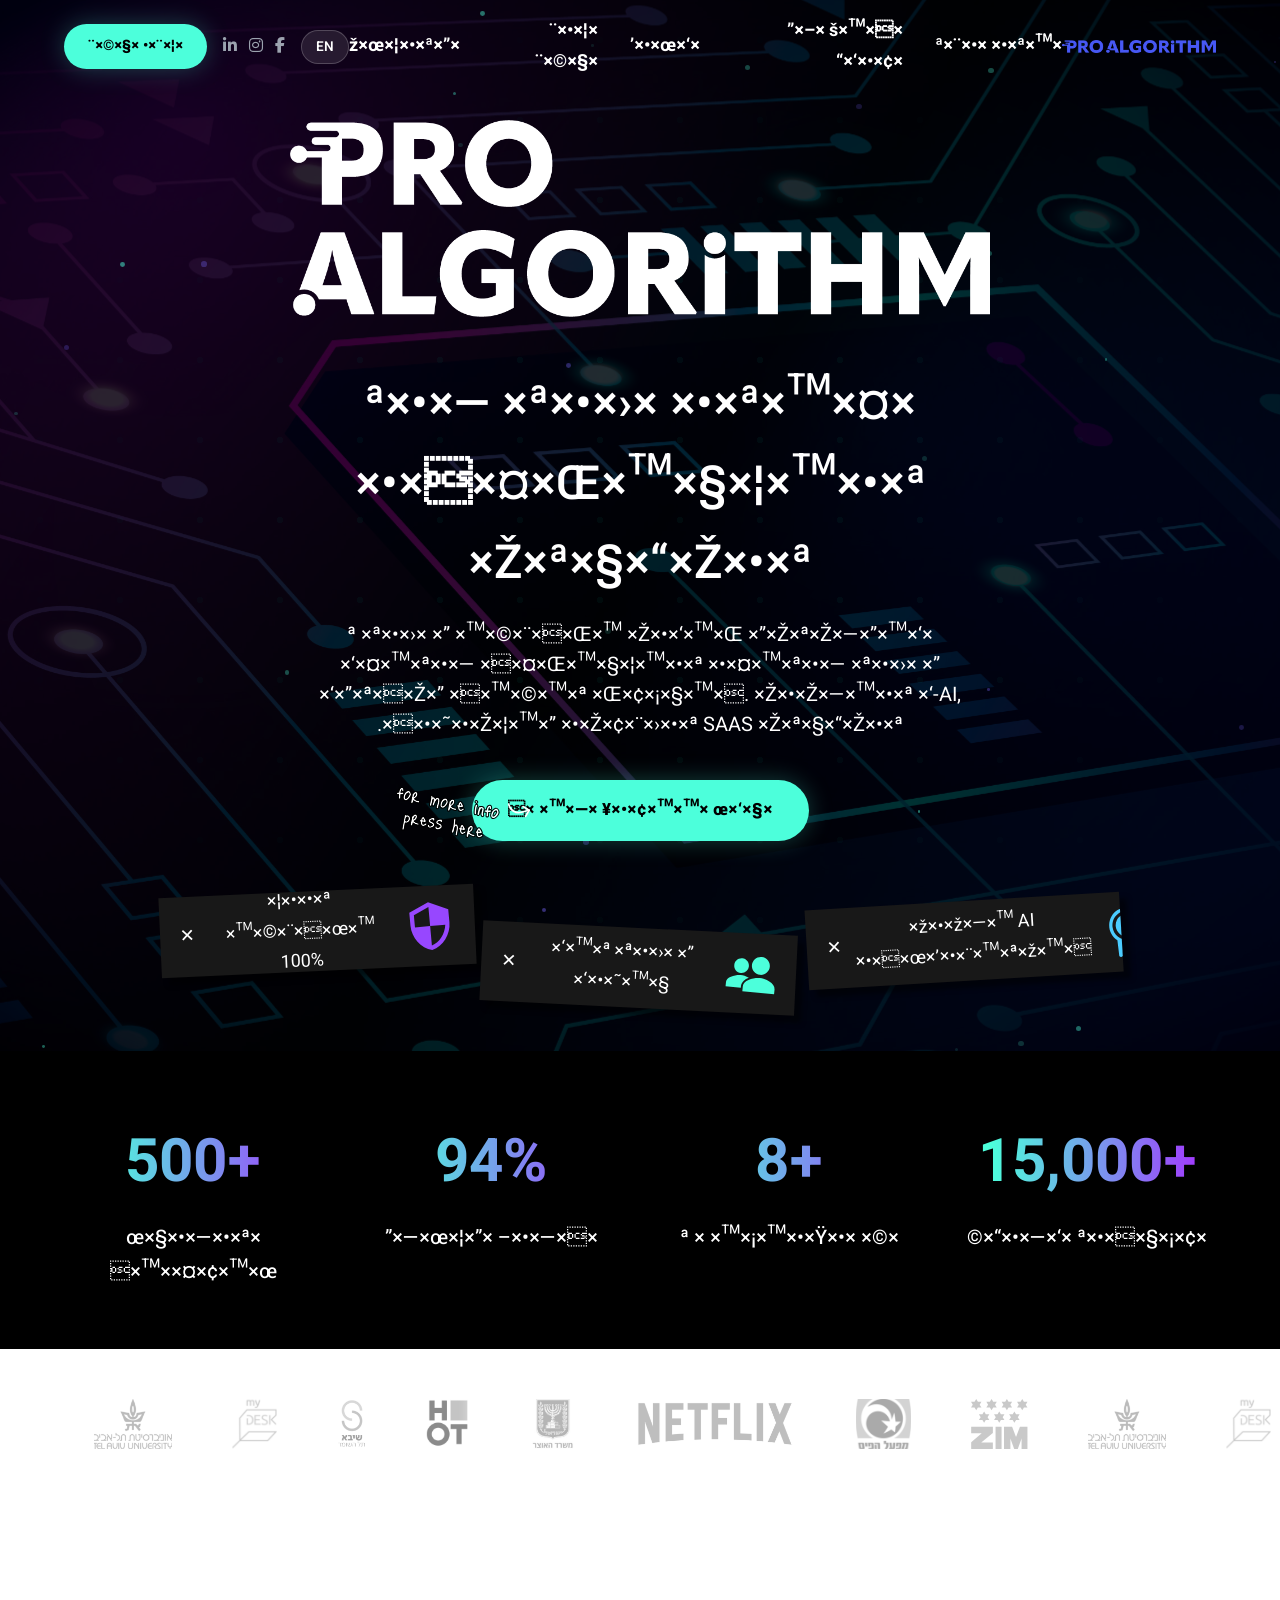
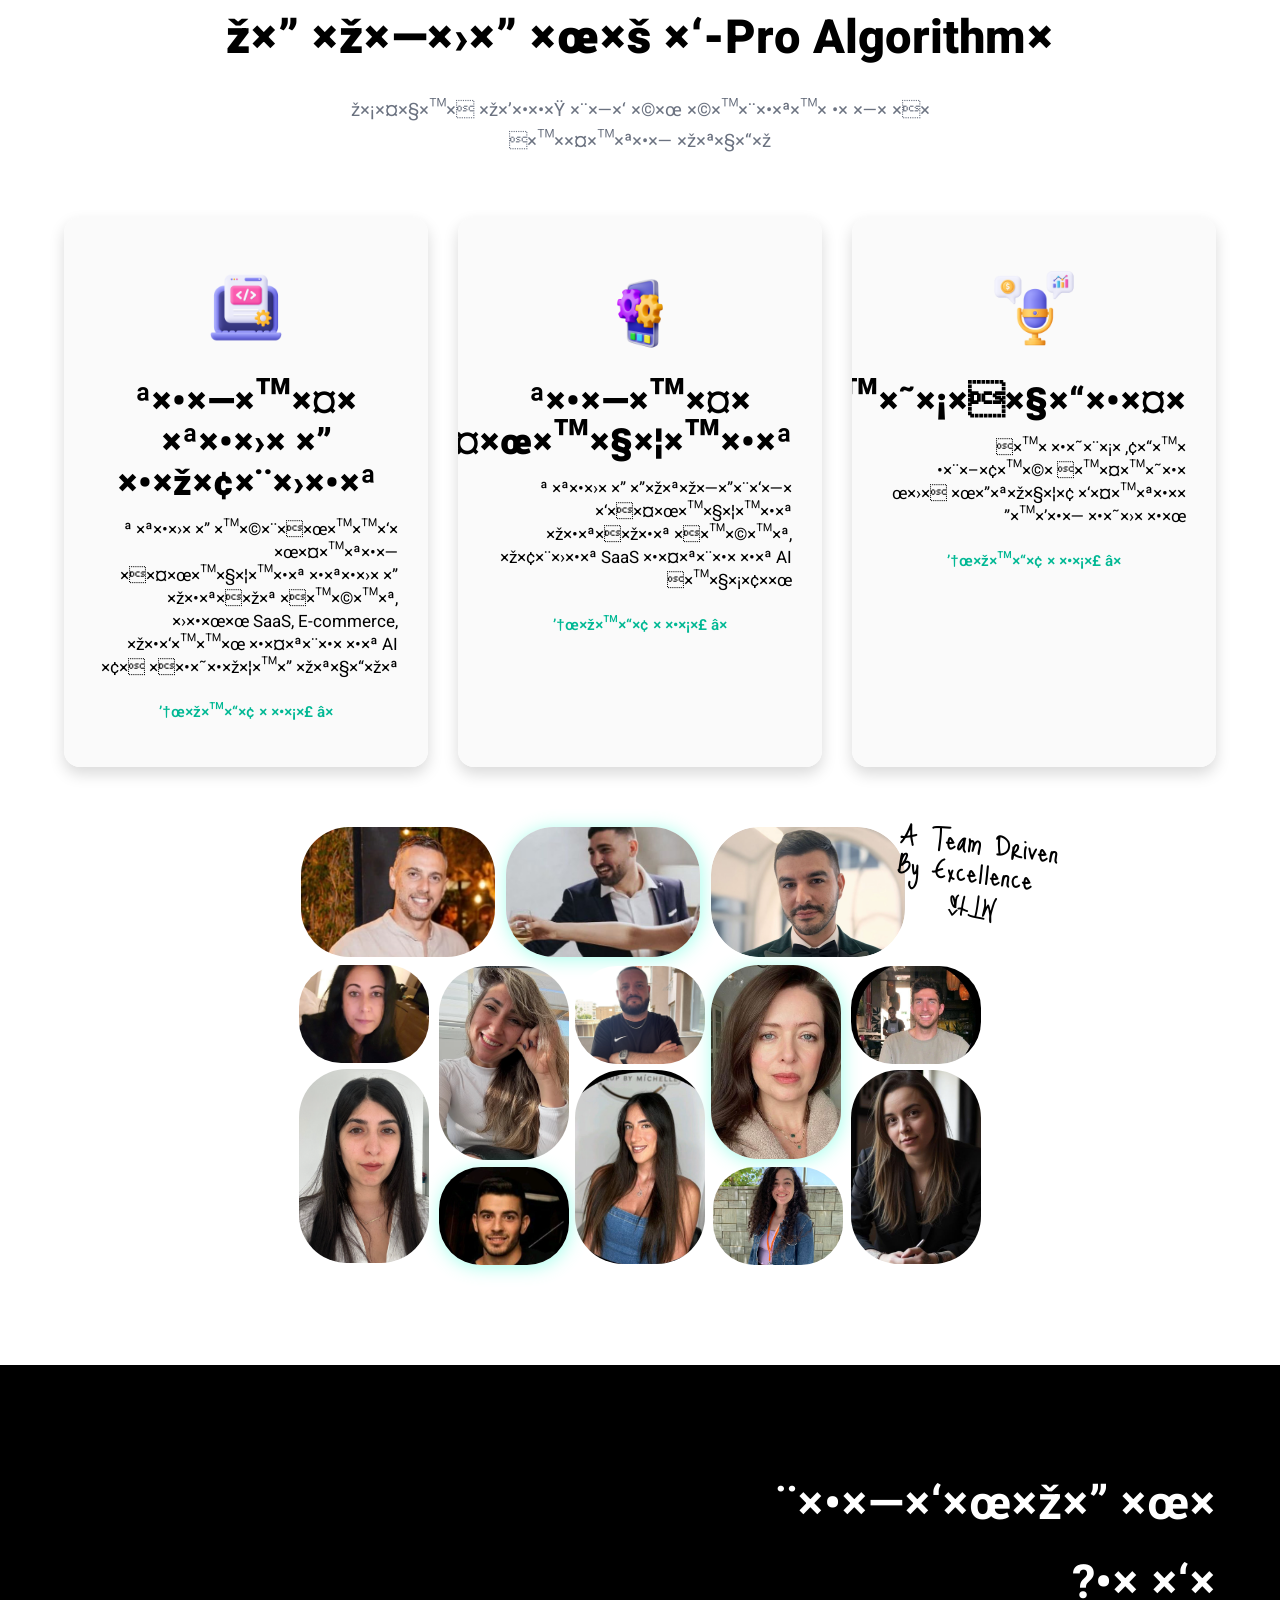
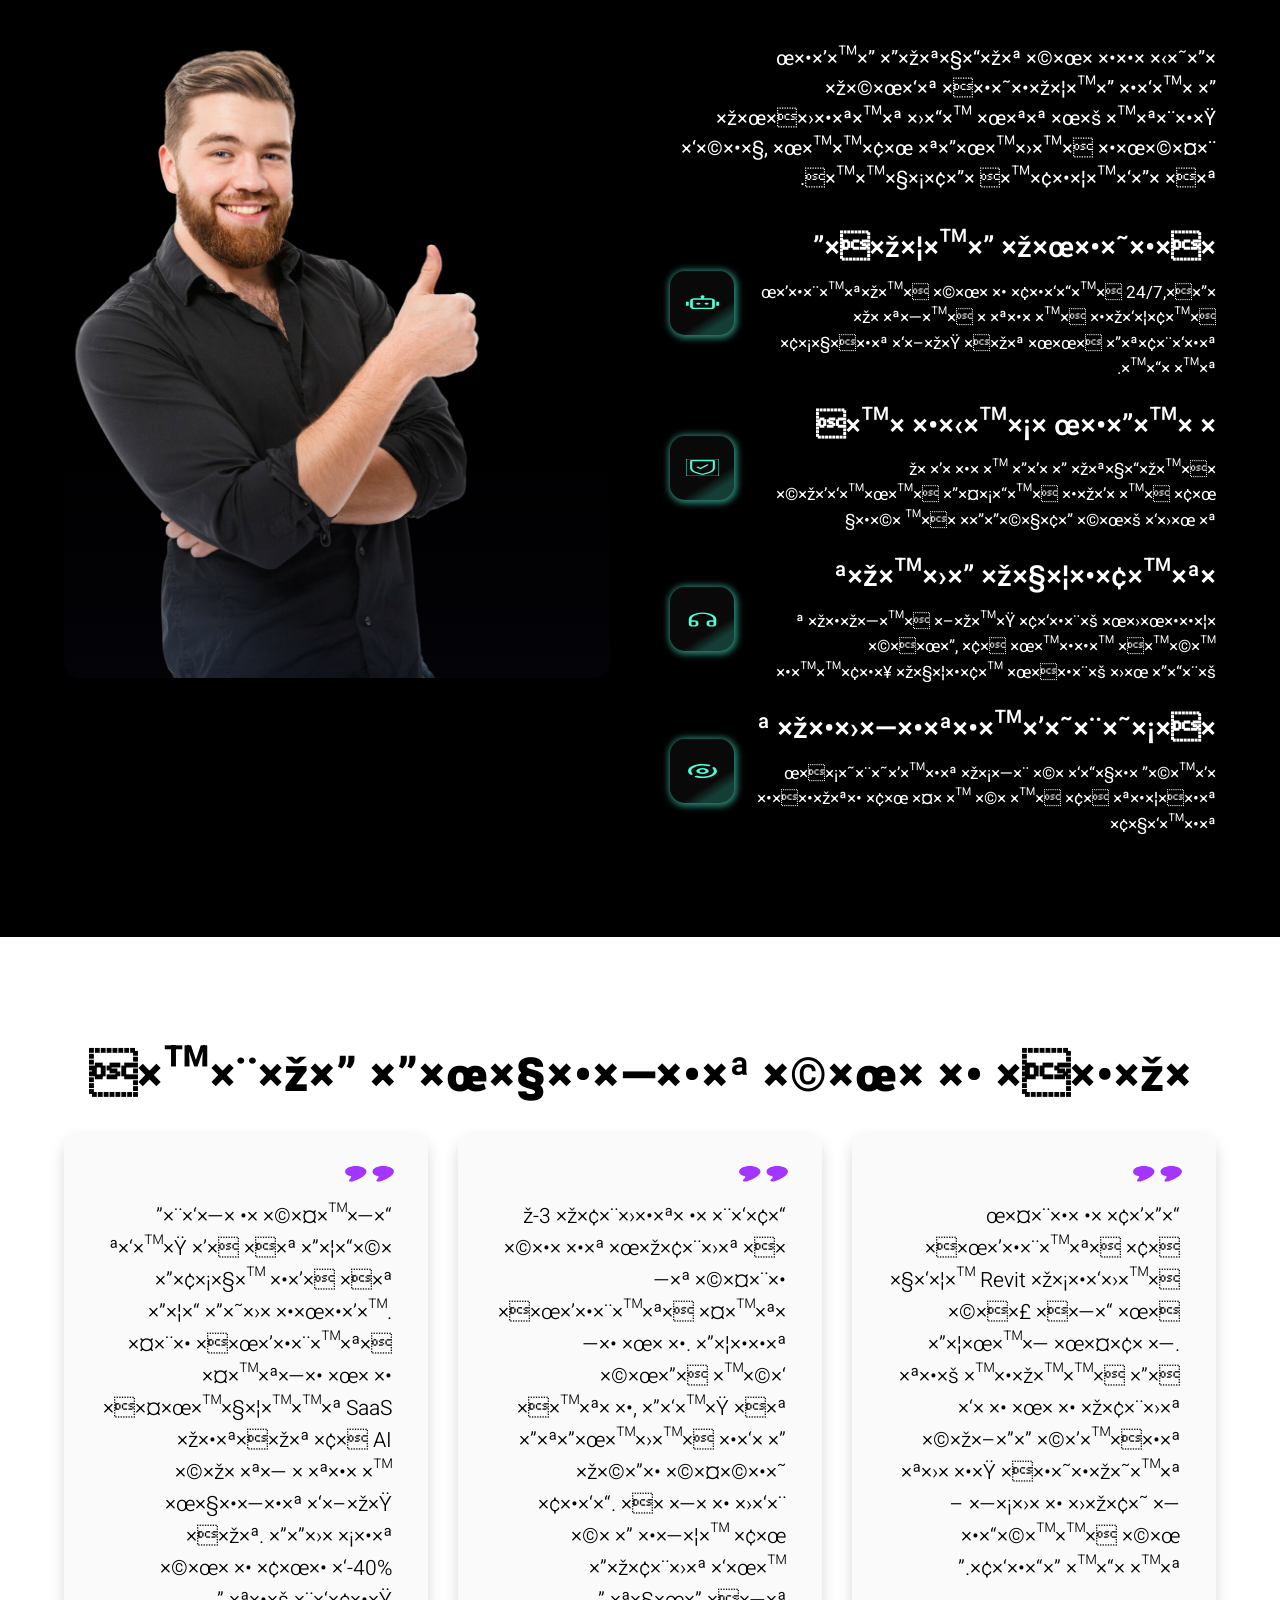
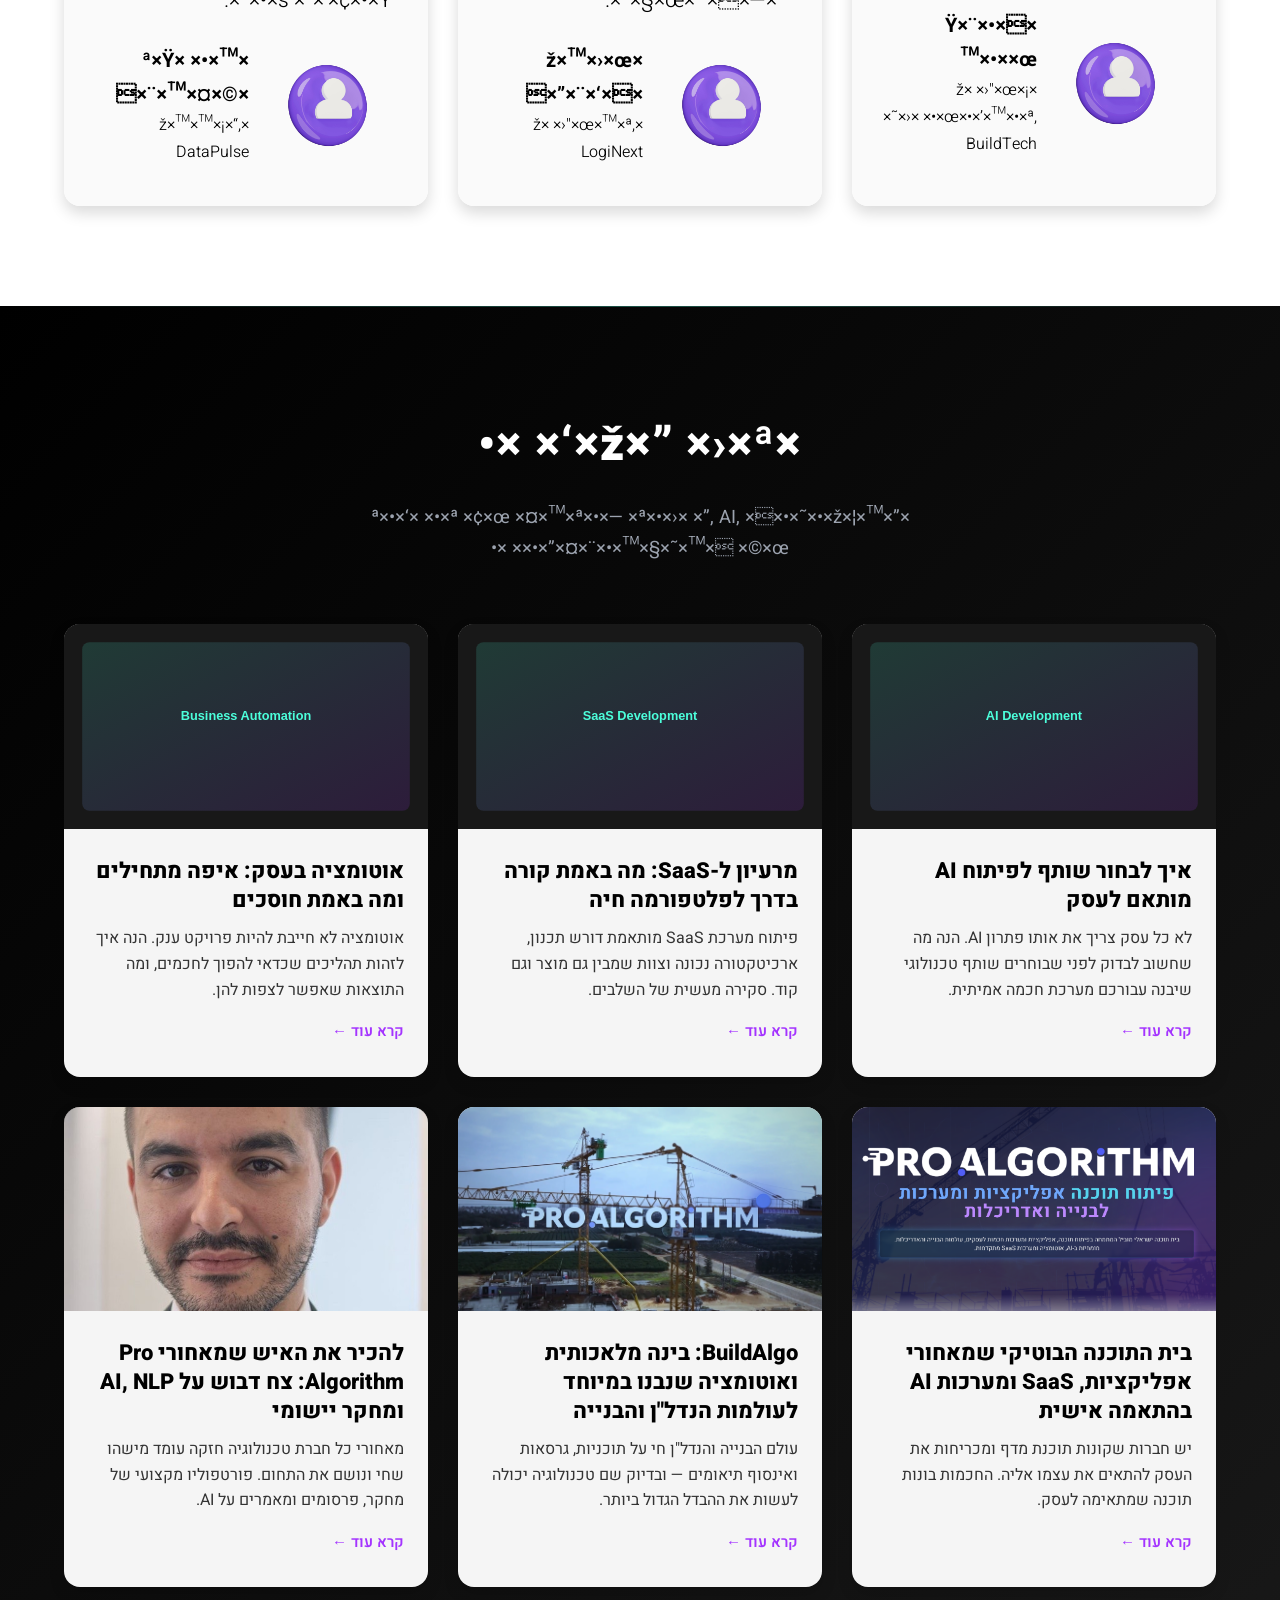
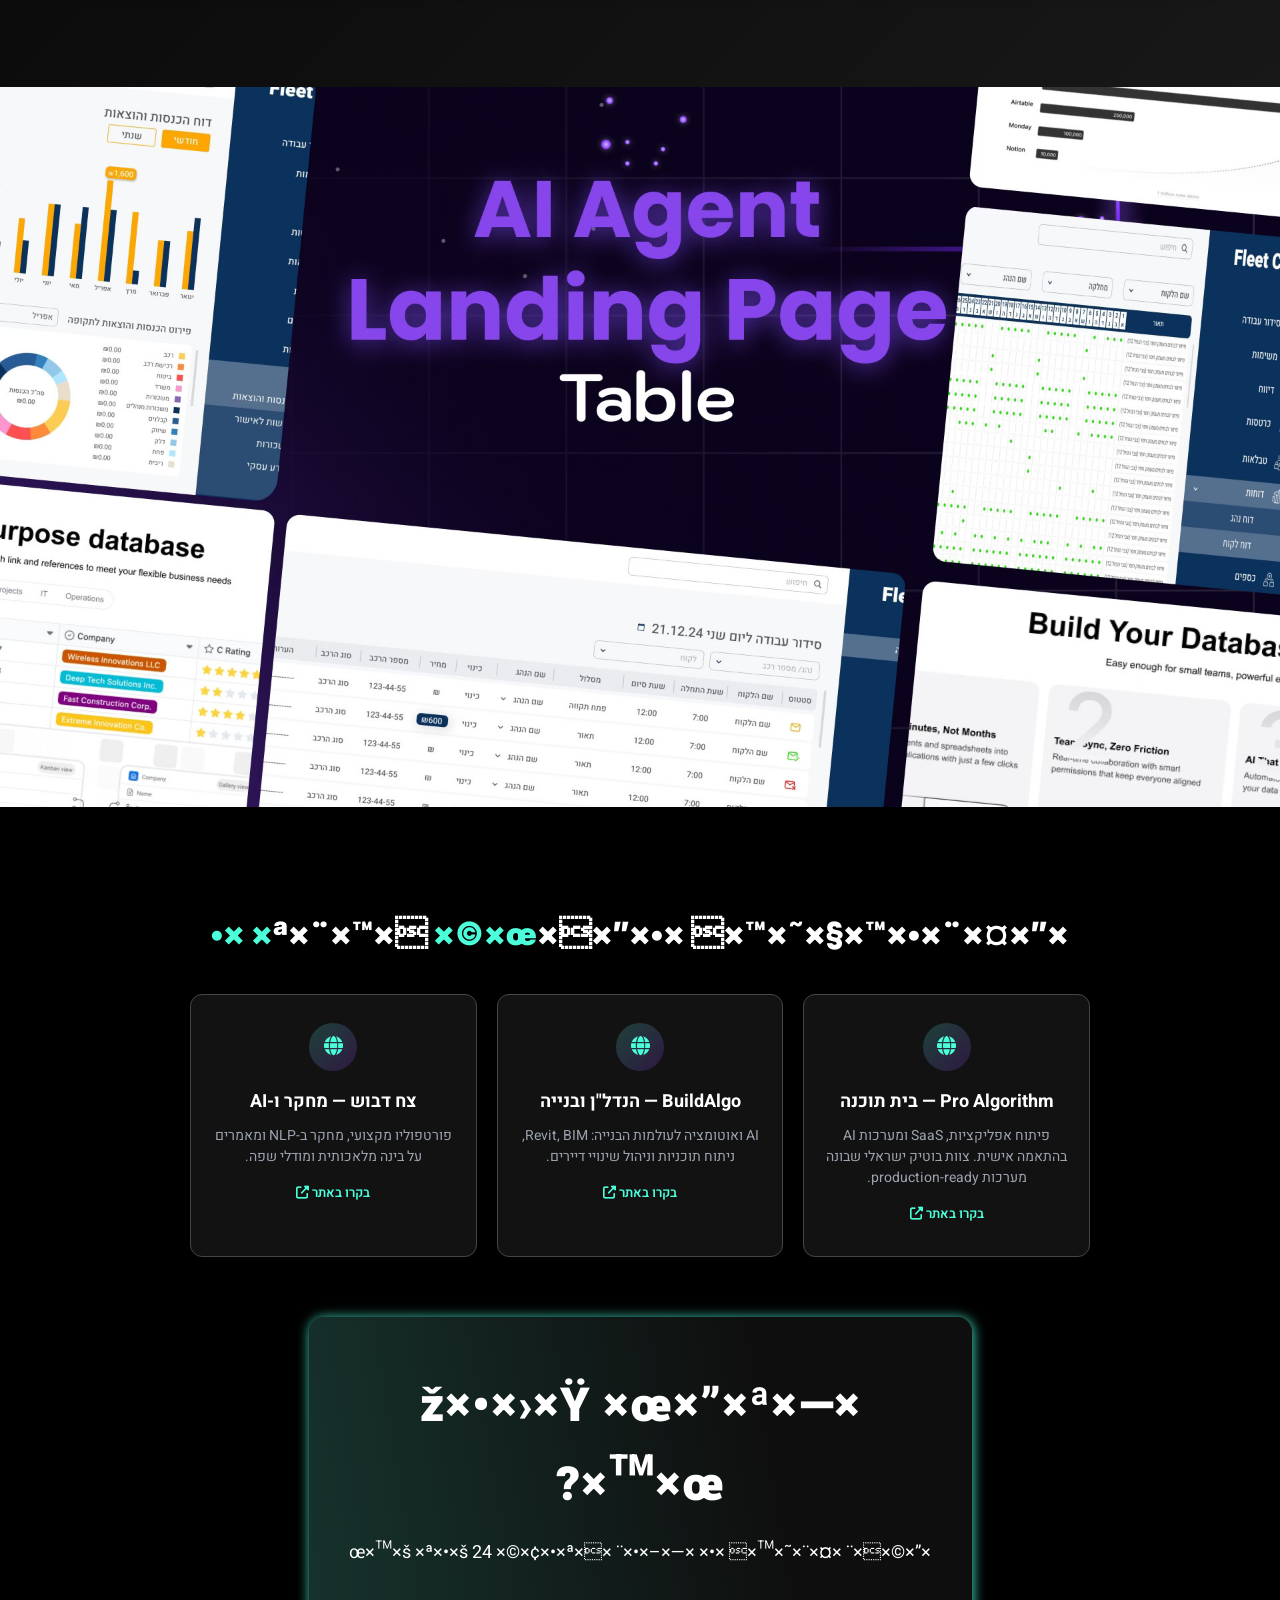
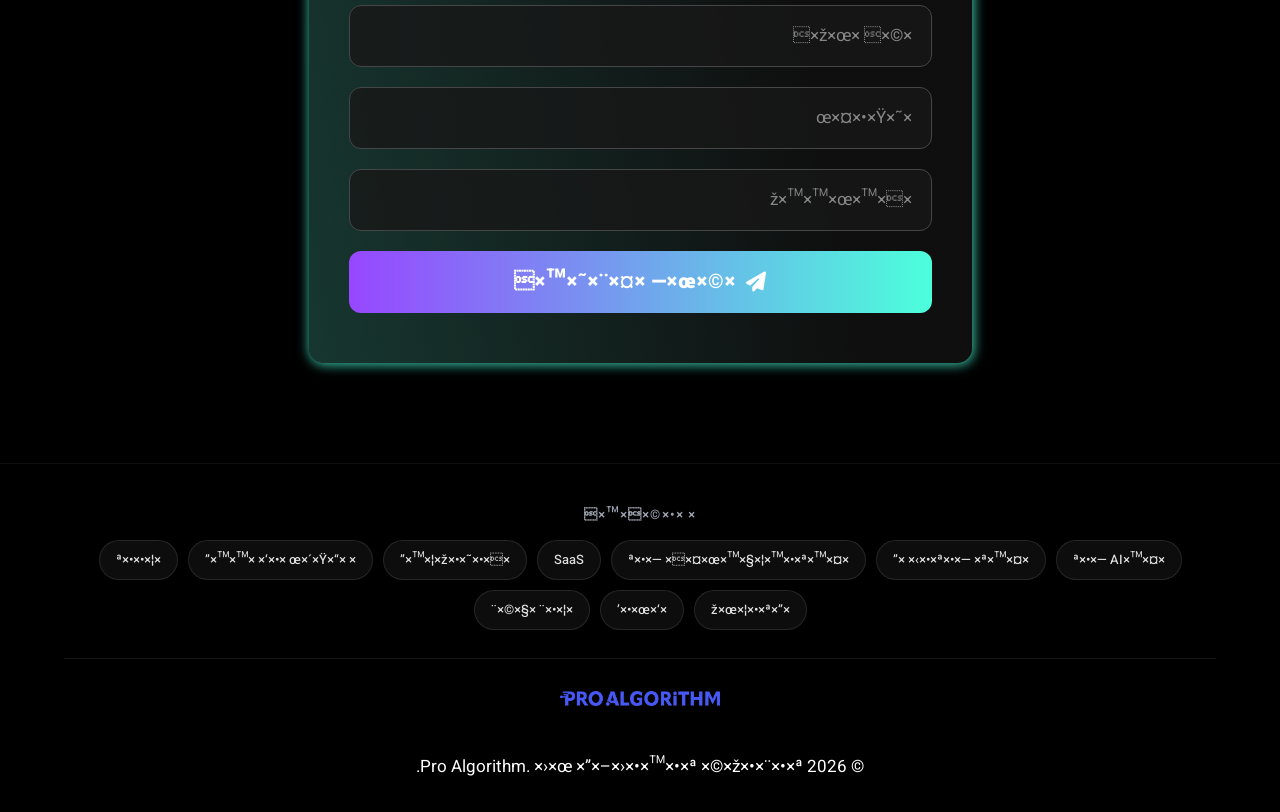
<file: index.html>
<!DOCTYPE html>
<html lang="he" dir="rtl">

<head>
    <!-- Hotjar Tracking Code for pro-algo - landingPage -->
    <script>
        (function(h,o,t,j,a,r){
            h.hj=h.hj||function(){(h.hj.q=h.hj.q||[]).push(arguments)};
            h._hjSettings={hjid:6744734,hjsv:6};
            a=o.getElementsByTagName('head')[0];
            r=o.createElement('script');r.async=1;
            r.src=t+h._hjSettings.hjid+j+h._hjSettings.hjsv;
            a.appendChild(r);
        })(window,document,'https://static.hotjar.com/c/hotjar-','.js?sv=');
    </script>

    <!-- Google tag (gtag.js) - for google analytics -->
    <script async src="https://www.googletagmanager.com/gtag/js?id=G-WNYH9370R7"></script>
    <script>
    window.dataLayer = window.dataLayer || [];
    function gtag(){dataLayer.push(arguments);}
    gtag('js', new Date());
    gtag('config', 'G-WNYH9370R7');
    </script>
    <!-- End Google tag (gtag.js) -->

    <!-- Meta Pixel Code -->
    <script>
    !function(f,b,e,v,n,t,s)
    {if(f.fbq)return;n=f.fbq=function(){n.callMethod?
    n.callMethod.apply(n,arguments):n.queue.push(arguments)};
    if(!f._fbq)f._fbq=n;n.push=n;n.loaded=!0;n.version='2.0';
    n.queue=[];t=b.createElement(e);t.async=!0;
    t.src=v;s=b.getElementsByTagName(e)[0];
    s.parentNode.insertBefore(t,s)}(window, document,'script',
    'https://connect.facebook.net/en_US/fbevents.js');
    fbq('init', '1211673381044842');
    fbq('track', 'PageView');
    </script>
    <noscript><img height="1" width="1" style="display:none"
    src="https://www.facebook.com/tr?id=1211673381044842&ev=PageView&noscript=1"
    /></noscript>
    <!-- End Meta Pixel Code -->
    
    <meta charset="UTF-8">
    <meta name="viewport" content="width=device-width, initial-scale=1.0">
    <title>Pro Algorithm - פיתוח תוכנות ואפליקציות מתקדמות</title>
    <meta name="description"
        content="Pro Algorithm - בית תוכנה ישראלי מוביל המתמחה בפיתוח אפליקציות ופיתוח תוכנה בהתאמה אישית לעסקים. מומחיות ב-AI, אוטומציה ומערכות SAAS מתקדמות.">
    <link rel="canonical" href="https://pro-algorithm.co.il/">
    <link rel="icon" type="image/png" href="favicon.png">
    <link rel="preconnect" href="https://fonts.googleapis.com">
    <link rel="preconnect" href="https://fonts.gstatic.com" crossorigin>
    <link
        href="https://fonts.googleapis.com/css2?family=Caveat:wght@400;500;600;700&family=Heebo:wght@300;400;500;600;700;800;900&family=Inter:wght@300;400;500;600;700;800;900&family=Poppins:wght@700;900&family=Rubik:wght@800&family=Just+Me+Again+Down+Here&display=swap"
        rel="stylesheet">
    <link rel="stylesheet" href="https://cdnjs.cloudflare.com/ajax/libs/font-awesome/6.5.1/css/all.min.css">
    <link rel="stylesheet" href="style.css">
</head>

<body>
    <!-- Navbar -->
    <nav class="navbar" id="navbar">
        <div class="container navbar-content">
            <a href="#hero" class="logo">
                <div class="proAlgo-all-blue-logo.png">
                    <img src="images/logo/all-blue-logo.png" alt="" class="proAlgo-logo-img" aria-hidden="true">
                </div>
            </a>
            <ul class="nav-links" id="navLinks">
                <li><a href="#about" data-he="יתרונות" data-en="Benefits">יתרונות</a></li>
                <li><a href="#services" data-he="איך זה עובד" data-en="How It Works">איך זה עובד</a></li>
                <li><a href="#blog" data-he="בלוג" data-en="Blog">בלוג</a></li>
                <li><a href="#contact" data-he="צור קשר" data-en="Contact">צור קשר</a></li>
                <li><a href="#testimonials" data-he="המלצות" data-en="Testimonials">המלצות</a></li>
            </ul>
            <div class="nav-actions">
                <button class="lang-toggle" id="langToggle" title="Switch Language">
                    <span class="lang-he">EN</span>
                    <span class="lang-en" style="display:none;">HE</span>
                </button>
                <div class="social-icons">
                    <a href="https://www.facebook.com/profile.php?id=61579382173682" target="_blank"
                        rel="noopener noreferrer" aria-label="Facebook"><i class="fab fa-facebook-f"></i></a>
                    <a href="https://www.instagram.com/pro.algorithm" target="_blank" rel="noopener noreferrer"
                        aria-label="Instagram"><i class="fab fa-instagram"></i></a>
                    <a href="https://www.linkedin.com/company/pro-algorithm" target="_blank" rel="noopener noreferrer"
                        aria-label="LinkedIn"><i class="fab fa-linkedin-in"></i></a>
                </div>
                <a href="#contact" class="btn btn-primary nav-cta" data-he="צרו קשר" data-en="Contact Us">צרו קשר</a>
            </div>
            <button class="hamburger" id="hamburger" aria-label="תפריט">
                <span></span>
                <span></span>
                <span></span>
            </button>
        </div>
    </nav>

    <!-- Hero Section -->
    <section class="hero" id="hero">
        <div class="hero-bg">
            <img src="images/hero/cover.svg" alt="" class="hero-cover" aria-hidden="true">
            <div class="hero-circuit"></div>
            <div class="hero-particles" id="heroParticles"></div>
        </div>
        <div class="container hero-content">
            <div class="hero-text-area">
                <!-- <h1 class="hero-title" data-he="PRO ALGORITHM" data-en="PRO ALGORITHM">PRO ALGORITHM</h1> -->
                <div class="proAlgo-vertical-logo-white">
                    <img src="images/logo/Vertical-logo-white.png" alt="" class="proAlgo-logo-img" aria-hidden="true">
                </div>
                <p class="hero-subtitle" data-he="פיתוח תוכנות ואפליקציות מתקדמות"
                    data-en="Advanced Software & Application Development">פיתוח תוכנות ואפליקציות מתקדמות</p>
                <p class="hero-desc"
                    data-he="בית תוכנה ישראלי מוביל המתמחה בפיתוח אפליקציות ופיתוח תוכנה בהתאמה אישית לעסקים. מומחיות ב-AI, אוטומציה ומערכות SAAS מתקדמות."
                    data-en="A leading Israeli software house specializing in custom app and software development for businesses. Expertise in AI, automation and advanced SaaS systems.">
                    בית תוכנה ישראלי מוביל המתמחה בפיתוח אפליקציות ופיתוח תוכנה בהתאמה אישית לעסקים. מומחיות ב-AI,
                    אוטומציה ומערכות SAAS מתקדמות.</p>
                <div class="hero-buttons">
                    <div class="hero-more-info">
                        <img src="images/hero/forMoreInfo.svg" alt="" class="more-info-text" aria-hidden="true">
                        <img src="images/hero/arrow.svg" alt="" class="more-info-arrow" aria-hidden="true">
                    </div>
                    <a href="#contact" class="btn btn-primary btn-lg" data-he="קבל ייעוץ חינם"
                        data-en="Get Free Consultation">קבל ייעוץ חינם</a>

                </div>
            </div>
            <!-- Floating Badges -->
            <div class="hero-badges">
                <div class="hero-badge badge-1">
                    <span class="badge-x" aria-hidden="true">&#x2715;</span>
                    <span data-he="צוות ישראלי 100%" data-en="100% Israeli Team">צוות ישראלי 100%</span>
                    <img src="images/hero/shield.svg" alt="" class="badge-icon" aria-hidden="true">
                </div>
                <div class="hero-badge badge-2">
                    <span class="badge-x" aria-hidden="true">&#x2715;</span>
                    <span data-he="בית תוכנה בוטיק" data-en="Boutique Software House">בית תוכנה בוטיק</span>
                    <img src="images/hero/people.svg" alt="" class="badge-icon" aria-hidden="true">
                </div>
                <div class="hero-badge badge-3">
                    <span class="badge-x" aria-hidden="true">&#x2715;</span>
                    <span data-he="מומחי AI ואלגוריתמים" data-en="AI & Algorithm Experts">מומחי AI ואלגוריתמים</span>
                    <img src="images/hero/medal.svg" alt="" class="badge-icon" aria-hidden="true">
                </div>
            </div>
        </div>

    </section>

    <!-- Statistics Section -->
    <section class="statistics" id="statistics">
        <div class="container stats-grid">
            <div class="stat-item">
                <span class="stat-number" data-target="15000" data-prefix="+">+0</span>
                <span class="stat-label" data-he="עסקאות בחודש" data-en="Transactions / Month">עסקאות בחודש</span>
            </div>
            <div class="stat-item">
                <span class="stat-number" data-target="8" data-prefix="+">+0</span>
                <span class="stat-label" data-he="שנות ניסיון" data-en="Years of Experience">שנות ניסיון</span>
            </div>
            <div class="stat-item">
                <span class="stat-number" data-target="94" data-suffix="%">0%</span>
                <span class="stat-label" data-he="אחוז הצלחה" data-en="Success Rate">אחוז הצלחה</span>
            </div>
            <div class="stat-item">
                <span class="stat-number" data-target="500" data-prefix="+">+0</span>
                <span class="stat-label" data-he="לקוחות פעילים" data-en="Active Clients">לקוחות פעילים</span>
            </div>
        </div>
    </section>

    <!-- Logos Section -->
    <section class="logos-section">
        <div class="container">
            <div class="logos-track">
                <div class="logos-slide">
                    <div class="logo-item"><img src="images/logo-tau.svg" alt="אוניברסיטת תל-אביב" class="logo-img">
                    </div>
                    <div class="logo-item"><img src="images/logo-mydesk.svg" alt="myDesk" class="logo-img"></div>
                    <div class="logo-item"><img src="images/logo-sheba.svg" alt="שיבא" class="logo-img"></div>
                    <div class="logo-item"><img src="images/logo-hot.svg" alt="HOT" class="logo-img"></div>
                    <div class="logo-item"><img src="images/logo-finance.svg" alt="משרד האוצר" class="logo-img"></div>
                    <div class="logo-item"><img src="images/logo-netflix.svg" alt="Netflix" class="logo-img"></div>
                    <div class="logo-item"><img src="images/logo-mifal-hapayis.svg" alt="מפעל הפיס" class="logo-img">
                    </div>
                    <div class="logo-item"><img src="images/logo-zim.svg" alt="ZIM" class="logo-img"></div>
                </div>
                <div class="logos-slide" aria-hidden="true">
                    <div class="logo-item"><img src="images/logo-tau.svg" alt="אוניברסיטת תל-אביב" class="logo-img">
                    </div>
                    <div class="logo-item"><img src="images/logo-mydesk.svg" alt="myDesk" class="logo-img"></div>
                    <div class="logo-item"><img src="images/logo-sheba.svg" alt="שיבא" class="logo-img"></div>
                    <div class="logo-item"><img src="images/logo-hot.svg" alt="HOT" class="logo-img"></div>
                    <div class="logo-item"><img src="images/logo-finance.svg" alt="משרד האוצר" class="logo-img"></div>
                    <div class="logo-item"><img src="images/logo-netflix.svg" alt="Netflix" class="logo-img"></div>
                    <div class="logo-item"><img src="images/logo-mifal-hapayis.svg" alt="מפעל הפיס" class="logo-img">
                    </div>
                    <div class="logo-item"><img src="images/logo-zim.svg" alt="ZIM" class="logo-img"></div>
                </div>
            </div>
        </div>
    </section>

    <!-- Services Section (3 Plates) -->
    <section class="services" id="services">
        <div class="container">
            <h2 class="section-title" data-he="מה מחכה לך ב-<span>Pro Algorithm</span>"
                data-en="What Awaits You at <span>Pro Algorithm</span>">מה מחכה לך ב-<span>Pro Algorithm</span></h2>
            <p class="section-subtitle" data-he="אנחנו מספקים מגוון רחב של שירותי פיתוח מתקדמים"
                data-en="We provide a wide range of advanced development services">אנחנו מספקים מגוון רחב של שירותי
                פיתוח מתקדמים</p>
            <div class="services-grid three-cards">
                <div class="service-card" data-aos="fade-up">
                    <div class="service-icon-3d">
                        <img src="images/icon-podcast.svg" alt="פודקאסטים" class="service-icon-img">
                    </div>
                    <h3 data-he="פודקאסטים" data-en="Podcasts">פודקאסטים</h3>
                    <p data-he="ידע, סרטונים וטיפים שיעזרו לכם להתמקצע בפיתוח וטכנולוגיה"
                        data-en="Knowledge, videos and tips to help you specialize in development and technology">ידע,
                        סרטונים וטיפים שיעזרו לכם להתמקצע בפיתוח וטכנולוגיה</p>
                    <a href="#contact" class="service-link" data-he="למידע נוסף →" data-en="Learn more →">למידע נוסף
                        →</a>
                </div>
                <div class="service-card" data-aos="fade-up" data-aos-delay="100">
                    <div class="service-icon-3d">
                        <img src="images/icon-app-dev.svg" alt="פיתוח אפליקציות" class="service-icon-img">
                    </div>
                    <h3 data-he="פיתוח אפליקציות" data-en="App Development">פיתוח אפליקציות</h3>
                    <p data-he="חברת תוכנה המתמחה באפליקציות מותאמות אישית, מערכות SaaS ופתרונות AI לעסקים"
                        data-en="Software company specializing in custom apps, SaaS systems and AI solutions for businesses">
                        חברת תוכנה המתמחה באפליקציות מותאמות אישית, מערכות SaaS ופתרונות AI לעסקים</p>
                    <a href="#contact" class="service-link" data-he="למידע נוסף →" data-en="Learn more →">למידע נוסף
                        →</a>
                </div>
                <div class="service-card" data-aos="fade-up" data-aos-delay="200">
                    <div class="service-icon-3d">
                        <img src="images/icon-software.svg" alt="פיתוח תוכנה ומערכות" class="service-icon-img">
                    </div>
                    <h3 data-he="פיתוח תוכנה ומערכות" data-en="Software & Systems Development">פיתוח תוכנה ומערכות</h3>
                    <p data-he="בית תוכנה ישראלי לפיתוח אפליקציות ותוכנה מותאמת אישית, כולל SaaS, E-commerce, מובייל ופתרונות AI עם אוטומציה מתקדמת"
                        data-en="Israeli software house for custom app and software development, including SaaS, E-commerce, mobile and AI solutions with advanced automation">
                        בית תוכנה ישראלי לפיתוח אפליקציות ותוכנה מותאמת אישית, כולל SaaS, E-commerce, מובייל ופתרונות AI
                        עם אוטומציה מתקדמת</p>
                    <a href="#contact" class="service-link" data-he="למידע נוסף →" data-en="Learn more →">למידע נוסף
                        →</a>
                </div>
            </div>
        </div>
    </section>

    <!-- Team Section -->
    <section class="team-section" id="team">
        <div class="container">
            <div class="team-collage" data-aos="fade-up">
                <div class="team-photos-grid">
                    <!-- Top row: 3 landscape photos -->
                    <div class="team-photo-item landscape"><img src="images/team/team-10.png" alt="Team member"></div>
                    <div class="team-photo-item landscape glow"><img src="images/team/team-9.jpg" alt="Team member">
                    </div>
                    <div class="team-photo-item landscape"><img src="images/team/team-8.jpg" alt="Team member"></div>
                    <!-- Middle: short-tall alternating -->
                    <div class="team-photo-item short"><img src="images/team/revital.jpeg" alt="Team member"></div>
                    <div class="team-photo-item tall"><img src="images/team/team-1.png" alt="Team member"></div>
                    <div class="team-photo-item short"><img src="images/team/yaniv.jpeg" alt="Team member"></div>
                    <div class="team-photo-item tall glow"><img src="images/team/liat.png" alt="Team member"></div>
                    <div class="team-photo-item short"><img src="images/team/team-14.jpg" alt="Team member"></div>
                    <!-- Bottom: tall-short alternating -->
                    <div class="team-photo-item tall"><img src="images/team/team-5.png" alt="Team member"></div>
                    <div class="team-photo-item short glow"><img src="images/team/team-2.jpg" alt="Team member"></div>
                    <div class="team-photo-item tall"><img src="images/team/team-3.png" alt="Team member"></div>
                    <div class="team-photo-item short"><img src="images/team/team-6.jpg" alt="Team member"></div>
                    <div class="team-photo-item tall"><img src="images/team/team-11.jpg" alt="Team member"></div>
                </div>
                <div class="team-label">
                    <span class="team-label-text">A Team Driven<br>By Excellence</span>
                    <span class="team-label-arrow">↙</span>
                </div>
            </div>
        </div>
    </section>

    <!-- Why Choose Us Section -->
    <section class="about-sections" id="about">
        <div class="about-block dark-block">
            <div class="container about-grid">
                <div class="about-image" data-aos="fade-left">
                    <div class="person-image">
                        <img src="images/about/man.png" alt="מומחה Pro Algorithm" class="person-photo">
                    </div>
                </div>
                <div class="about-text" data-aos="fade-right">
                    <h2 data-he="למה לבחור <span>בנו?</span>" data-en="Why Choose <span>Us?</span>">למה לבחור
                        <span>בנו?</span>
                    </h2>
                    <p data-he="הטכנולוגיה המתקדמת שלנו משלבת אוטומציה ובינה מלאכותית כדי לתת לך יתרון בשוק, לייעל תהליכים ולשפר את הביצועים העסקיים."
                        data-en="Our advanced technology combines automation and AI to give you a market advantage, streamline processes and improve business performance.">
                        הטכנולוגיה המתקדמת שלנו משלבת אוטומציה ובינה מלאכותית כדי לתת לך יתרון בשוק, לייעל תהליכים ולשפר
                        את הביצועים העסקיים.</p>
                    <div class="features-list">
                        <div class="feature-item">
                            <div class="feature-text">
                                <h4 data-he="אוטומציה מלאה" data-en="Full Automation">אוטומציה מלאה</h4>
                                <p data-he="האלגוריתמים שלנו עובדים 24/7, מנתחים נתונים ומבצעים עסקאות בזמן אמת ללא התערבות ידנית."
                                    data-en="Our algorithms work 24/7, analyzing data and executing transactions in real-time without manual intervention.">
                                    האלגוריתמים שלנו עובדים 24/7, מנתחים נתונים ומבצעים עסקאות בזמן אמת ללא התערבות
                                    ידנית.</p>
                            </div>
                            <div class="feature-icon-box">
                                <img src="images/about/icon-robot.svg" alt="" class="feature-icon-img">
                            </div>
                        </div>
                        <div class="feature-item">
                            <div class="feature-text">
                                <h4 data-he="ניהול סיכונים" data-en="Risk Management">ניהול סיכונים</h4>
                                <p data-he="מנגנוני הגנה מתקדמים שמגבילים הפסדים ומגנים על ההשקעה שלך בכל תנאי שוק"
                                    data-en="Advanced protection mechanisms that limit losses and protect your investment in all market conditions">
                                    מנגנוני הגנה מתקדמים שמגבילים הפסדים ומגנים על ההשקעה שלך בכל תנאי שוק</p>
                            </div>
                            <div class="feature-icon-box">
                                <img src="images/about/icon-security.svg" alt="" class="feature-icon-img">
                            </div>
                        </div>
                        <div class="feature-item">
                            <div class="feature-text">
                                <h4 data-he="תמיכה מקצועית" data-en="Professional Support">תמיכה מקצועית</h4>
                                <p data-he="צוות מומחים זמין עבורך לכל שאלה, עם ליווי אישי וייעוץ מקצועי לאורך כל הדרך"
                                    data-en="Expert team available for any question, with personal guidance and professional consulting throughout">
                                    צוות מומחים זמין עבורך לכל שאלה, עם ליווי אישי וייעוץ מקצועי לאורך כל הדרך</p>
                            </div>
                            <div class="feature-icon-box">
                                <img src="images/about/icon-headphones.svg" alt="" class="feature-icon-img">
                            </div>
                        </div>
                        <div class="feature-item">
                            <div class="feature-text">
                                <h4 data-he="אסטרטגיות מוכחות" data-en="Proven Strategies">אסטרטגיות מוכחות</h4>
                                <p data-he="גישה לאסטרטגיות מסחר שנבדקו ואומתו על פני שנים עם תוצאות עקביות"
                                    data-en="Access to tested and verified trading strategies with consistent results over the years">
                                    גישה לאסטרטגיות מסחר שנבדקו ואומתו על פני שנים עם תוצאות עקביות</p>
                            </div>
                            <div class="feature-icon-box">
                                <img src="images/about/icon-circles.svg" alt="" class="feature-icon-img">
                            </div>
                        </div>
                    </div>
                </div>
            </div>
        </div>
    </section>

    <!-- Clients / Testimonials -->
    <section class="testimonials" id="testimonials">
        <div class="container">
            <h2 class="section-title" data-he="מה הלקוחות שלנו <span>אומרים</span>"
                data-en="What Our Clients <span>Say</span>">מה הלקוחות שלנו <span>אומרים</span></h2>
            <div class="testimonials-grid">
                <div class="testimonial-card" data-aos="fade-up">
                    <div class="testimonial-quote"><img src="images/testimonials/quote-icon.svg" alt=""
                            class="quote-icon-img"></div>
                    <p data-he="&ldquo;הגענו לפרו אלגוריתם עם קבצי Revit מסובכים שאף אחד לא הצליח לפענח. תוך יומיים הם בנו לנו מערכת שמזהה שגיאות תכנון אוטומטית &ndash; חסכנו כמעט חודשיים של עבודה ידנית.&rdquo;"
                        data-en="&ldquo;We came to Pro Algorithm with complex Revit files no one could decode. Within two days they built us a system that automatically detects planning errors &ndash; saving us almost two months of manual work.&rdquo;">
                        &ldquo;הגענו לפרו אלגוריתם עם קבצי Revit מסובכים שאף אחד לא הצליח לפענח. תוך יומיים הם בנו לנו
                        מערכת שמזהה שגיאות תכנון אוטומטית &ndash; חסכנו כמעט חודשיים של עבודה ידנית.&rdquo;</p>
                    <div class="testimonial-author">
                        <div class="author-avatar purple"><img src="images/testimonials/avatar-purple.png" alt=""
                                class="avatar-img"></div>
                        <div>
                            <strong data-he="אורן לוי" data-en="Oren Levi">אורן לוי</strong>
                            <span data-he="סמנכ&quot;ל טכנולוגיות, BuildTech" data-en="VP Technology, BuildTech">סמנכ"ל
                                טכנולוגיות, BuildTech</span>
                        </div>
                    </div>
                </div>
                <div class="testimonial-card" data-aos="fade-up" data-aos-delay="100">
                    <div class="testimonial-quote"><img src="images/testimonials/quote-icon.svg" alt=""
                            class="quote-icon-img"></div>
                    <p data-he="&ldquo;עברנו מ-3 מערכות שונות למערכת אחת שפרו אלגוריתם פיתחו לנו. הצוות שלהם ישב איתנו, הבין את התהליכים ובנה משהו שפשוט עובד. אנחנו כבר שנה וחצי על המערכת בלי תקלה אחת.&rdquo;"
                        data-en="&ldquo;We migrated from 3 different systems to one unified platform Pro Algorithm built for us. Their team sat with us, understood our processes and built something that just works. We've been running on it for a year and a half without a single issue.&rdquo;">
                        &ldquo;עברנו מ-3 מערכות שונות למערכת אחת שפרו אלגוריתם פיתחו לנו. הצוות שלהם ישב איתנו, הבין את
                        התהליכים ובנה משהו שפשוט עובד. אנחנו כבר שנה וחצי על המערכת בלי תקלה אחת.&rdquo;</p>
                    <div class="testimonial-author">
                        <div class="author-avatar purple"><img src="images/testimonials/avatar-purple.png" alt=""
                                class="avatar-img"></div>
                        <div>
                            <strong data-he="מיכל אברהם" data-en="Michal Avraham">מיכל אברהם</strong>
                            <span data-he="מנכ&quot;לית, LogiNext" data-en="CEO, LogiNext">מנכ"לית, LogiNext</span>
                        </div>
                    </div>
                </div>
                <div class="testimonial-card" data-aos="fade-up" data-aos-delay="200">
                    <div class="testimonial-quote"><img src="images/testimonials/quote-icon.svg" alt=""
                            class="quote-icon-img"></div>
                    <p data-he="&ldquo;חיפשנו חברה שתבין גם את הצד העסקי וגם את הצד הטכנולוגי. פרו אלגוריתם פיתחו לנו אפליקציית SaaS מותאמת עם AI שמנתח נתוני לקוחות בזמן אמת. ההכנסות שלנו עלו ב-40% תוך רבעון.&rdquo;"
                        data-en="&ldquo;We were looking for a company that understands both business and technology. Pro Algorithm developed a custom SaaS app with AI that analyzes customer data in real-time. Our revenue increased by 40% within a quarter.&rdquo;">
                        &ldquo;חיפשנו חברה שתבין גם את הצד העסקי וגם את הצד הטכנולוגי. פרו אלגוריתם פיתחו לנו אפליקציית
                        SaaS מותאמת עם AI שמנתח נתוני לקוחות בזמן אמת. ההכנסות שלנו עלו ב-40% תוך רבעון.&rdquo;</p>
                    <div class="testimonial-author">
                        <div class="author-avatar purple"><img src="images/testimonials/avatar-purple.png" alt=""
                                class="avatar-img"></div>
                        <div>
                            <strong data-he="יונתן שפירא" data-en="Yonatan Shapira">יונתן שפירא</strong>
                            <span data-he="מייסד, DataPulse" data-en="Founder, DataPulse">מייסד, DataPulse</span>
                        </div>
                    </div>
                </div>
            </div>
        </div>
    </section>

    <!-- Blog Section -->
    <section class="blog-section" id="blog">
        <div class="container">
            <h2 class="section-title light" data-he="מה <span>כתבנו</span>"
                data-en="From Our <span>Blog</span>">מה <span>כתבנו</span></h2>
            <p class="section-subtitle light" data-he="תובנות על פיתוח תוכנה, AI, אוטומציה והפרויקטים שלנו"
                data-en="Insights on software development, AI, automation, and our projects">תובנות על פיתוח תוכנה, AI,
                אוטומציה והפרויקטים שלנו</p>
            <div class="blog-grid" id="blogGrid">
                <!-- Blog cards loaded from content/blogs.json -->
            </div>
        </div>
    </section>

    <!-- Projects / Mockups -->
    <section class="projects" id="projects">
        <div class="mockups-fullwidth">
            <img src="images/mockups/projects-collage.png" alt="הפרויקטים שלנו" class="mockups-img">
        </div>
    </section>

    <!-- Contact Section -->
    <section class="contact" id="contact">
        <div class="container">
            <div class="contact-sites-wrapper" data-aos="fade-up">
                <h3 class="contact-sites-title" data-he="הפרויקטים והאתרים <span>שלנו</span>"
                    data-en="Our Projects & <span>Websites</span>">הפרויקטים והאתרים <span>שלנו</span></h3>
                <div class="contact-sites-grid" id="contactSitesGrid">
                    <!-- Site links loaded from content/blogs.json -->
                </div>
            </div>
            <div class="contact-card-wrapper" data-aos="fade-up">
                <h2 data-he="מוכן <span>להתחיל?</span>" data-en="Ready to <span>Start?</span>">מוכן <span>להתחיל?</span>
                </h2>
                <p class="contact-subtitle" data-he="השאר פרטים ונחזור אליך תוך 24 שעות"
                    data-en="Leave your details and we'll get back to you within 24 hours">השאר פרטים ונחזור אליך תוך 24
                    שעות</p>
                <form class="contact-form-inline" id="contactForm">
                    <div class="form-group">
                        <input type="text" id="name" required placeholder=" ">
                        <label for="name" data-he="שם מלא" data-en="Full Name">שם מלא</label>
                    </div>
                    <div class="form-group">
                        <input type="tel" id="phone" required placeholder=" ">
                        <label for="phone" data-he="טלפון" data-en="Phone">טלפון</label>
                    </div>
                    <div class="form-group">
                        <input type="email" id="email" required placeholder=" ">
                        <label for="email" data-he="אימייל" data-en="Email">אימייל</label>
                    </div>
                    <button type="submit" class="btn btn-submit btn-lg btn-full"
                        data-he="<i class='fas fa-paper-plane'></i> שלח פרטים"
                        data-en="<i class='fas fa-paper-plane'></i> Send Details"><i class="fas fa-paper-plane"></i> שלח
                        פרטים</button>
                </form>
            </div>
        </div>
    </section>

    <!-- Footer -->
    <footer class="footer">
        <div class="container">
            <nav class="seo-keywords" aria-label="Site topics">
                <p class="seo-keywords-label" data-he="נושאים" data-en="Topics">נושאים</p>
                <div class="seo-keywords-list">
                    <a href="#about" data-he="פיתוח AI" data-en="AI Development">פיתוח AI</a>
                    <a href="#services" data-he="פיתוח תוכנה" data-en="Software Development">פיתוח תוכנה</a>
                    <a href="#services" data-he="פיתוח אפליקציות" data-en="App Development">פיתוח אפליקציות</a>
                    <a href="#services" data-he="SaaS" data-en="SaaS">SaaS</a>
                    <a href="#about" data-he="אוטומציה" data-en="Automation">אוטומציה</a>
                    <a href="#services" data-he="נדל״ן ובנייה" data-en="Real Estate & Construction">נדל״ן ובנייה</a>
                    <a href="#team" data-he="צוות" data-en="Team">צוות</a>
                    <a href="#testimonials" data-he="המלצות" data-en="Testimonials">המלצות</a>
                    <a href="#blog" data-he="בלוג" data-en="Blog">בלוג</a>
                    <a href="#contact" data-he="צור קשר" data-en="Contact">צור קשר</a>
                </div>
            </nav>
            <div class="footer-simple">
                <a href="#hero" class="logo">
                    <div class="proAlgo-all-blue-logo.png">
                        <img src="images/logo/all-blue-logo.png" alt="" class="proAlgo-logo-img" aria-hidden="true">
                    </div>
                </a>
                <p class="footer-copyright" data-he="&copy; 2026 Pro Algorithm. כל הזכויות שמורות."
                    data-en="&copy; 2026 Pro Algorithm. All rights reserved.">&copy; 2026 Pro Algorithm. כל הזכויות
                    שמורות.</p>
            </div>
        </div>
    </footer>

    <!-- Back to Top -->
    <button class="back-to-top" id="backToTop" aria-label="חזרה למעלה">
        <i class="fas fa-chevron-up"></i>
    </button>

    <script src="script.js"></script>
</body>

</html>
</file>
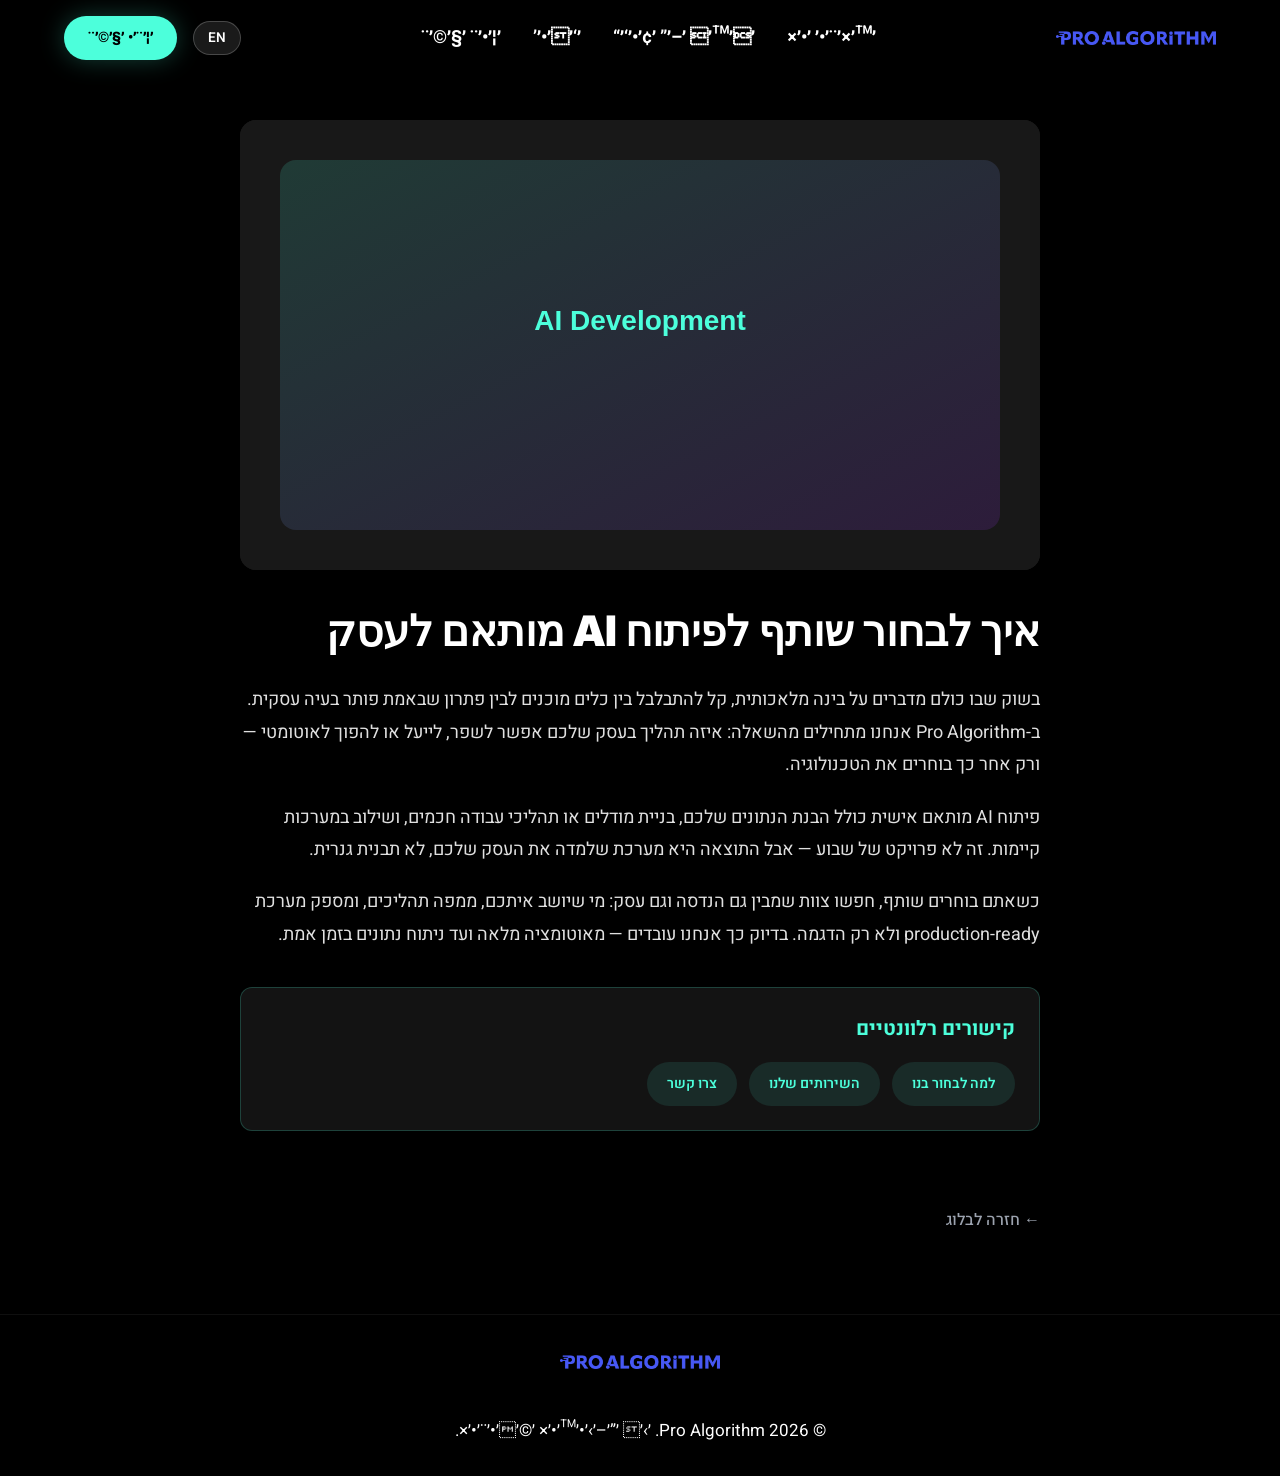
<file: blog/ai-custom-development.html>
﻿<!DOCTYPE html>
<html lang="he" dir="rtl">
<head>
    <meta charset="UTF-8">
    <meta name="viewport" content="width=device-width, initial-scale=1.0">
    <title>Pro Algorithm Blog</title>
    <meta name="description" content="Pro Algorithm Blog">
    <link rel="icon" type="image/png" href="/favicon.png">
    <link rel="preconnect" href="https://fonts.googleapis.com">
    <link rel="preconnect" href="https://fonts.gstatic.com" crossorigin>
    <link href="https://fonts.googleapis.com/css2?family=Heebo:wght@300;400;500;600;700;800;900&family=Inter:wght@300;400;500;600;700;800;900&family=Poppins:wght@700;900&display=swap" rel="stylesheet">
    <link rel="stylesheet" href="https://cdnjs.cloudflare.com/ajax/libs/font-awesome/6.5.1/css/all.min.css">
    <link rel="stylesheet" href="/style.css">
</head>
<body class="blog-page" data-slug="ai-custom-development">
    <nav class="navbar scrolled" id="navbar">
        <div class="container navbar-content">
            <a href="/" class="logo">
                <div class="proAlgo-all-blue-logo.png">
                    <img src="/images/logo/all-blue-logo.png" alt="Pro Algorithm" class="proAlgo-logo-img">
                </div>
            </a>
            <ul class="nav-links" id="navLinks">
                <li><a href="/#about" data-he="׳™׳×׳¨׳•׳ ׳•׳×" data-en="Benefits">׳™׳×׳¨׳•׳ ׳•׳×</a></li>
                <li><a href="/#services" data-he="׳׳™׳ ׳–׳” ׳¢׳•׳‘׳“" data-en="How It Works">׳׳™׳ ׳–׳” ׳¢׳•׳‘׳“</a></li>
                <li><a href="/#blog" data-he="׳‘׳׳•׳’" data-en="Blog">׳‘׳׳•׳’</a></li>
                <li><a href="/#contact" data-he="׳¦׳•׳¨ ׳§׳©׳¨" data-en="Contact">׳¦׳•׳¨ ׳§׳©׳¨</a></li>
            </ul>
            <div class="nav-actions">
                <button class="lang-toggle" id="langToggle" title="Switch Language">
                    <span class="lang-he">EN</span>
                    <span class="lang-en" style="display:none;">HE</span>
                </button>
                <a href="/#contact" class="btn btn-primary nav-cta" data-he="׳¦׳¨׳• ׳§׳©׳¨" data-en="Contact Us">׳¦׳¨׳• ׳§׳©׳¨</a>
            </div>
            <button class="hamburger" id="hamburger" aria-label="Menu">
                <span></span><span></span><span></span>
            </button>
        </div>
    </nav>

    <main class="blog-post-page">
        <div class="container">
            <article class="blog-post-article" id="blogPostContent">
                <div class="blog-loading" data-he="׳˜׳•׳¢׳..." data-en="Loading...">׳˜׳•׳¢׳...</div>
            </article>
        </div>
    </main>

    <footer class="footer">
        <div class="container">
            <div class="footer-simple">
                <a href="/" class="logo">
                    <img src="/images/logo/all-blue-logo.png" alt="Pro Algorithm" class="proAlgo-logo-img" style="max-height:40px;">
                </a>
                <p class="footer-copyright" data-he="&copy; 2026 Pro Algorithm. ׳›׳ ׳”׳–׳›׳•׳™׳•׳× ׳©׳׳•׳¨׳•׳×." data-en="&copy; 2026 Pro Algorithm. All rights reserved.">&copy; 2026 Pro Algorithm. ׳›׳ ׳”׳–׳›׳•׳™׳•׳× ׳©׳׳•׳¨׳•׳×.</p>
            </div>
        </div>
    </footer>

    <script src="/js/blog-post.js"></script>
</body>
</html>
</file>
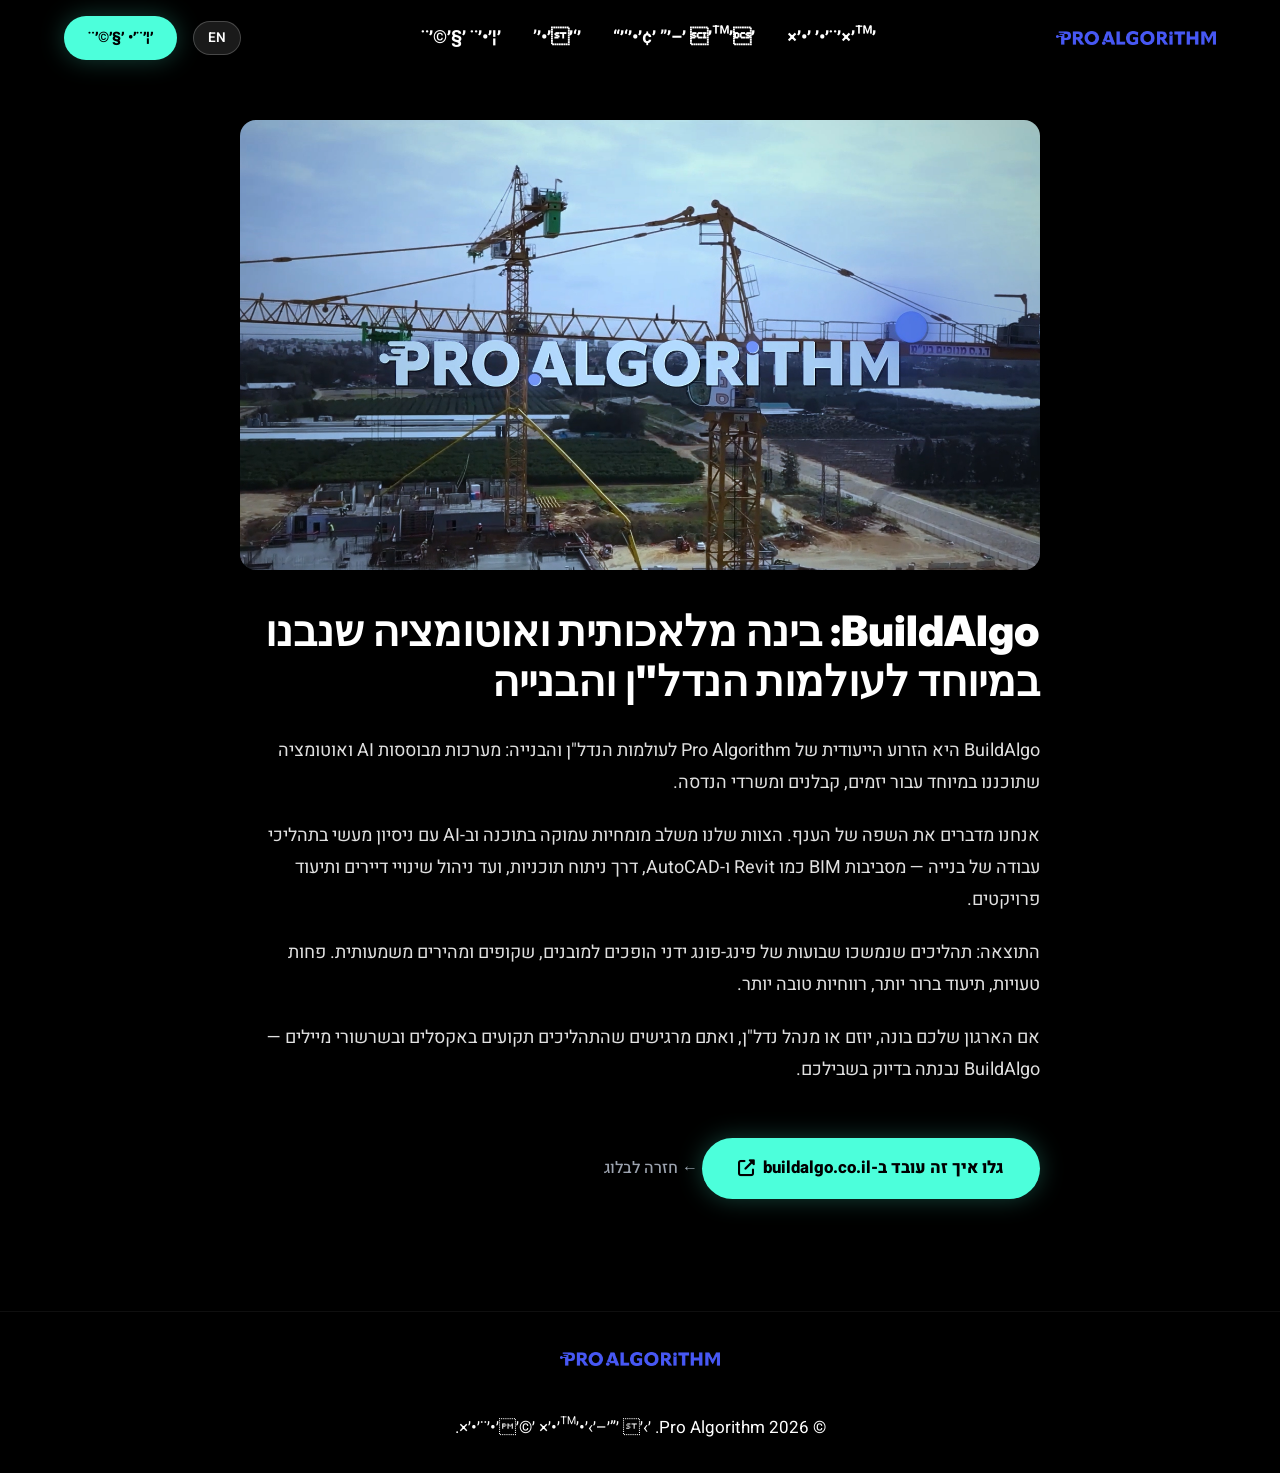
<file: blog/buildalgo-real-estate.html>
﻿<!DOCTYPE html>
<html lang="he" dir="rtl">
<head>
    <meta charset="UTF-8">
    <meta name="viewport" content="width=device-width, initial-scale=1.0">
    <title>Pro Algorithm Blog</title>
    <meta name="description" content="Pro Algorithm Blog">
    <link rel="icon" type="image/png" href="/favicon.png">
    <link rel="preconnect" href="https://fonts.googleapis.com">
    <link rel="preconnect" href="https://fonts.gstatic.com" crossorigin>
    <link href="https://fonts.googleapis.com/css2?family=Heebo:wght@300;400;500;600;700;800;900&family=Inter:wght@300;400;500;600;700;800;900&family=Poppins:wght@700;900&display=swap" rel="stylesheet">
    <link rel="stylesheet" href="https://cdnjs.cloudflare.com/ajax/libs/font-awesome/6.5.1/css/all.min.css">
    <link rel="stylesheet" href="/style.css">
</head>
<body class="blog-page" data-slug="buildalgo-real-estate">
    <nav class="navbar scrolled" id="navbar">
        <div class="container navbar-content">
            <a href="/" class="logo">
                <div class="proAlgo-all-blue-logo.png">
                    <img src="/images/logo/all-blue-logo.png" alt="Pro Algorithm" class="proAlgo-logo-img">
                </div>
            </a>
            <ul class="nav-links" id="navLinks">
                <li><a href="/#about" data-he="׳™׳×׳¨׳•׳ ׳•׳×" data-en="Benefits">׳™׳×׳¨׳•׳ ׳•׳×</a></li>
                <li><a href="/#services" data-he="׳׳™׳ ׳–׳” ׳¢׳•׳‘׳“" data-en="How It Works">׳׳™׳ ׳–׳” ׳¢׳•׳‘׳“</a></li>
                <li><a href="/#blog" data-he="׳‘׳׳•׳’" data-en="Blog">׳‘׳׳•׳’</a></li>
                <li><a href="/#contact" data-he="׳¦׳•׳¨ ׳§׳©׳¨" data-en="Contact">׳¦׳•׳¨ ׳§׳©׳¨</a></li>
            </ul>
            <div class="nav-actions">
                <button class="lang-toggle" id="langToggle" title="Switch Language">
                    <span class="lang-he">EN</span>
                    <span class="lang-en" style="display:none;">HE</span>
                </button>
                <a href="/#contact" class="btn btn-primary nav-cta" data-he="׳¦׳¨׳• ׳§׳©׳¨" data-en="Contact Us">׳¦׳¨׳• ׳§׳©׳¨</a>
            </div>
            <button class="hamburger" id="hamburger" aria-label="Menu">
                <span></span><span></span><span></span>
            </button>
        </div>
    </nav>

    <main class="blog-post-page">
        <div class="container">
            <article class="blog-post-article" id="blogPostContent">
                <div class="blog-loading" data-he="׳˜׳•׳¢׳..." data-en="Loading...">׳˜׳•׳¢׳...</div>
            </article>
        </div>
    </main>

    <footer class="footer">
        <div class="container">
            <div class="footer-simple">
                <a href="/" class="logo">
                    <img src="/images/logo/all-blue-logo.png" alt="Pro Algorithm" class="proAlgo-logo-img" style="max-height:40px;">
                </a>
                <p class="footer-copyright" data-he="&copy; 2026 Pro Algorithm. ׳›׳ ׳”׳–׳›׳•׳™׳•׳× ׳©׳׳•׳¨׳•׳×." data-en="&copy; 2026 Pro Algorithm. All rights reserved.">&copy; 2026 Pro Algorithm. ׳›׳ ׳”׳–׳›׳•׳™׳•׳× ׳©׳׳•׳¨׳•׳×.</p>
            </div>
        </div>
    </footer>

    <script src="/js/blog-post.js"></script>
</body>
</html>
</file>
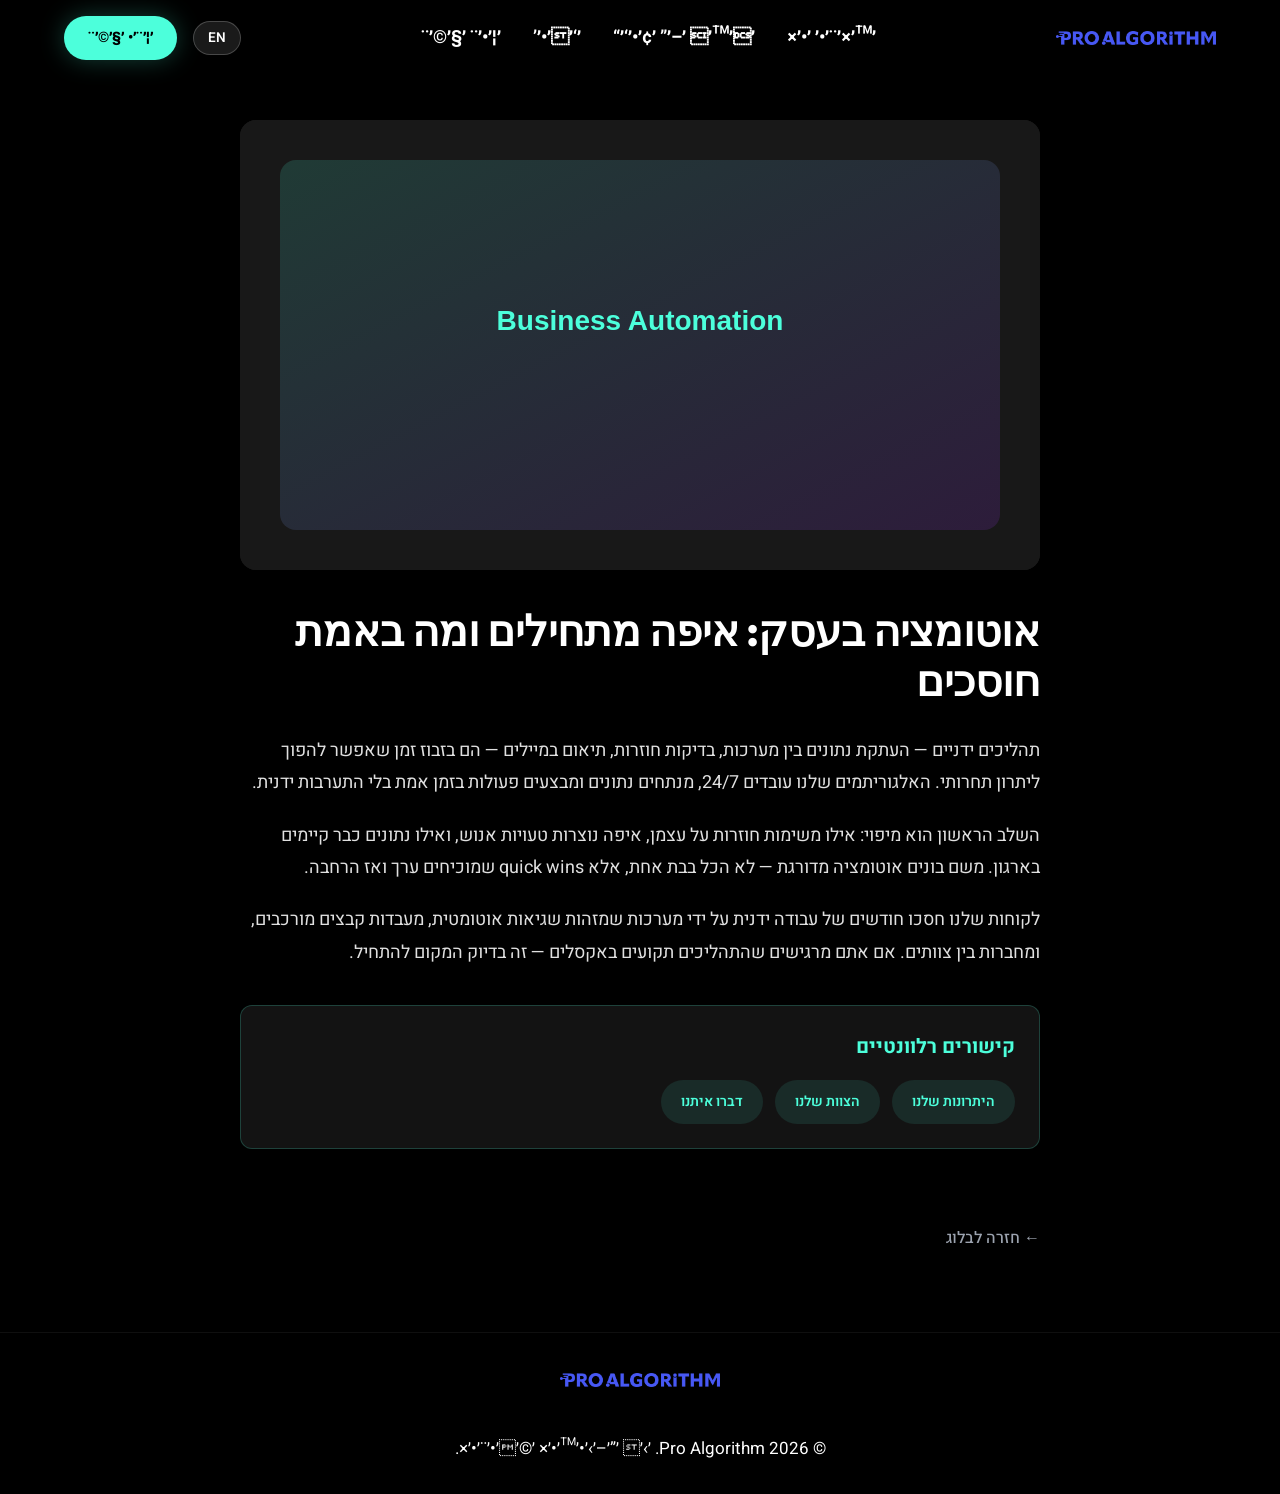
<file: blog/business-automation.html>
﻿<!DOCTYPE html>
<html lang="he" dir="rtl">
<head>
    <meta charset="UTF-8">
    <meta name="viewport" content="width=device-width, initial-scale=1.0">
    <title>Pro Algorithm Blog</title>
    <meta name="description" content="Pro Algorithm Blog">
    <link rel="icon" type="image/png" href="/favicon.png">
    <link rel="preconnect" href="https://fonts.googleapis.com">
    <link rel="preconnect" href="https://fonts.gstatic.com" crossorigin>
    <link href="https://fonts.googleapis.com/css2?family=Heebo:wght@300;400;500;600;700;800;900&family=Inter:wght@300;400;500;600;700;800;900&family=Poppins:wght@700;900&display=swap" rel="stylesheet">
    <link rel="stylesheet" href="https://cdnjs.cloudflare.com/ajax/libs/font-awesome/6.5.1/css/all.min.css">
    <link rel="stylesheet" href="/style.css">
</head>
<body class="blog-page" data-slug="business-automation">
    <nav class="navbar scrolled" id="navbar">
        <div class="container navbar-content">
            <a href="/" class="logo">
                <div class="proAlgo-all-blue-logo.png">
                    <img src="/images/logo/all-blue-logo.png" alt="Pro Algorithm" class="proAlgo-logo-img">
                </div>
            </a>
            <ul class="nav-links" id="navLinks">
                <li><a href="/#about" data-he="׳™׳×׳¨׳•׳ ׳•׳×" data-en="Benefits">׳™׳×׳¨׳•׳ ׳•׳×</a></li>
                <li><a href="/#services" data-he="׳׳™׳ ׳–׳” ׳¢׳•׳‘׳“" data-en="How It Works">׳׳™׳ ׳–׳” ׳¢׳•׳‘׳“</a></li>
                <li><a href="/#blog" data-he="׳‘׳׳•׳’" data-en="Blog">׳‘׳׳•׳’</a></li>
                <li><a href="/#contact" data-he="׳¦׳•׳¨ ׳§׳©׳¨" data-en="Contact">׳¦׳•׳¨ ׳§׳©׳¨</a></li>
            </ul>
            <div class="nav-actions">
                <button class="lang-toggle" id="langToggle" title="Switch Language">
                    <span class="lang-he">EN</span>
                    <span class="lang-en" style="display:none;">HE</span>
                </button>
                <a href="/#contact" class="btn btn-primary nav-cta" data-he="׳¦׳¨׳• ׳§׳©׳¨" data-en="Contact Us">׳¦׳¨׳• ׳§׳©׳¨</a>
            </div>
            <button class="hamburger" id="hamburger" aria-label="Menu">
                <span></span><span></span><span></span>
            </button>
        </div>
    </nav>

    <main class="blog-post-page">
        <div class="container">
            <article class="blog-post-article" id="blogPostContent">
                <div class="blog-loading" data-he="׳˜׳•׳¢׳..." data-en="Loading...">׳˜׳•׳¢׳...</div>
            </article>
        </div>
    </main>

    <footer class="footer">
        <div class="container">
            <div class="footer-simple">
                <a href="/" class="logo">
                    <img src="/images/logo/all-blue-logo.png" alt="Pro Algorithm" class="proAlgo-logo-img" style="max-height:40px;">
                </a>
                <p class="footer-copyright" data-he="&copy; 2026 Pro Algorithm. ׳›׳ ׳”׳–׳›׳•׳™׳•׳× ׳©׳׳•׳¨׳•׳×." data-en="&copy; 2026 Pro Algorithm. All rights reserved.">&copy; 2026 Pro Algorithm. ׳›׳ ׳”׳–׳›׳•׳™׳•׳× ׳©׳׳•׳¨׳•׳×.</p>
            </div>
        </div>
    </footer>

    <script src="/js/blog-post.js"></script>
</body>
</html>
</file>
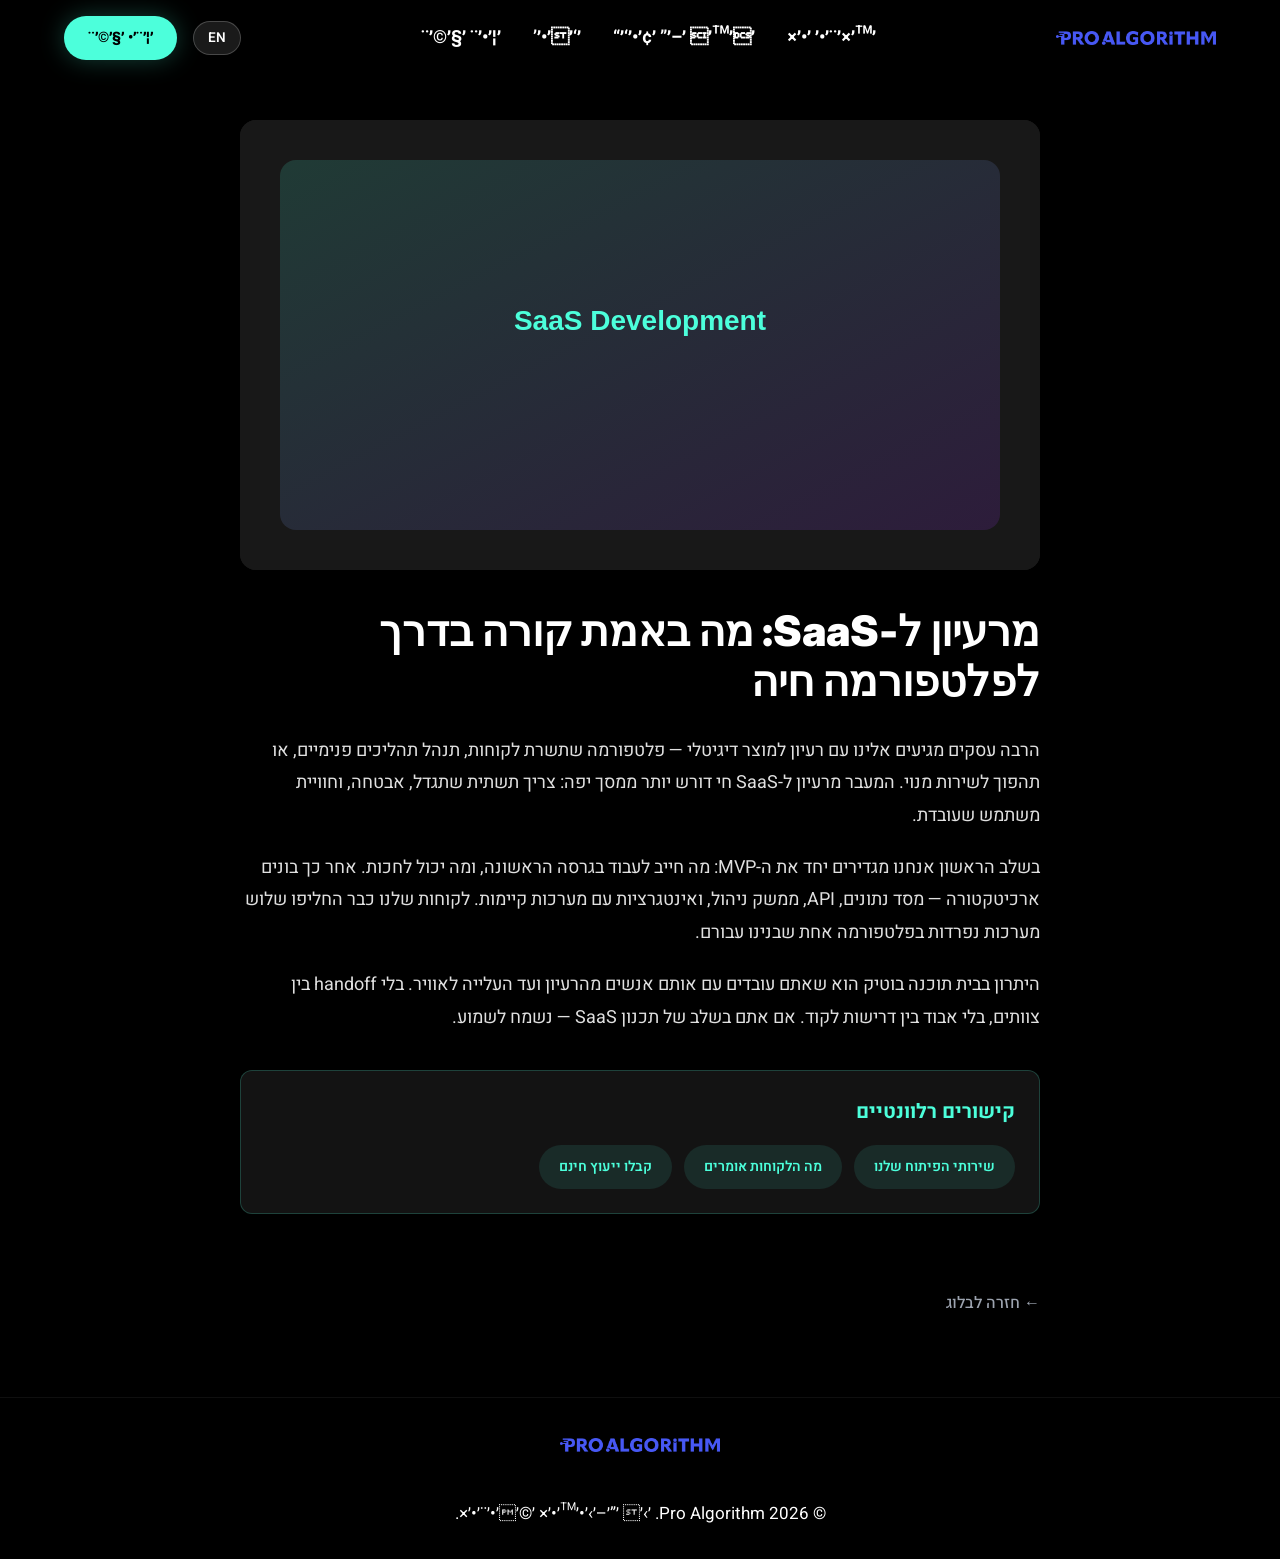
<file: blog/custom-saas-development.html>
﻿<!DOCTYPE html>
<html lang="he" dir="rtl">
<head>
    <meta charset="UTF-8">
    <meta name="viewport" content="width=device-width, initial-scale=1.0">
    <title>Pro Algorithm Blog</title>
    <meta name="description" content="Pro Algorithm Blog">
    <link rel="icon" type="image/png" href="/favicon.png">
    <link rel="preconnect" href="https://fonts.googleapis.com">
    <link rel="preconnect" href="https://fonts.gstatic.com" crossorigin>
    <link href="https://fonts.googleapis.com/css2?family=Heebo:wght@300;400;500;600;700;800;900&family=Inter:wght@300;400;500;600;700;800;900&family=Poppins:wght@700;900&display=swap" rel="stylesheet">
    <link rel="stylesheet" href="https://cdnjs.cloudflare.com/ajax/libs/font-awesome/6.5.1/css/all.min.css">
    <link rel="stylesheet" href="/style.css">
</head>
<body class="blog-page" data-slug="custom-saas-development">
    <nav class="navbar scrolled" id="navbar">
        <div class="container navbar-content">
            <a href="/" class="logo">
                <div class="proAlgo-all-blue-logo.png">
                    <img src="/images/logo/all-blue-logo.png" alt="Pro Algorithm" class="proAlgo-logo-img">
                </div>
            </a>
            <ul class="nav-links" id="navLinks">
                <li><a href="/#about" data-he="׳™׳×׳¨׳•׳ ׳•׳×" data-en="Benefits">׳™׳×׳¨׳•׳ ׳•׳×</a></li>
                <li><a href="/#services" data-he="׳׳™׳ ׳–׳” ׳¢׳•׳‘׳“" data-en="How It Works">׳׳™׳ ׳–׳” ׳¢׳•׳‘׳“</a></li>
                <li><a href="/#blog" data-he="׳‘׳׳•׳’" data-en="Blog">׳‘׳׳•׳’</a></li>
                <li><a href="/#contact" data-he="׳¦׳•׳¨ ׳§׳©׳¨" data-en="Contact">׳¦׳•׳¨ ׳§׳©׳¨</a></li>
            </ul>
            <div class="nav-actions">
                <button class="lang-toggle" id="langToggle" title="Switch Language">
                    <span class="lang-he">EN</span>
                    <span class="lang-en" style="display:none;">HE</span>
                </button>
                <a href="/#contact" class="btn btn-primary nav-cta" data-he="׳¦׳¨׳• ׳§׳©׳¨" data-en="Contact Us">׳¦׳¨׳• ׳§׳©׳¨</a>
            </div>
            <button class="hamburger" id="hamburger" aria-label="Menu">
                <span></span><span></span><span></span>
            </button>
        </div>
    </nav>

    <main class="blog-post-page">
        <div class="container">
            <article class="blog-post-article" id="blogPostContent">
                <div class="blog-loading" data-he="׳˜׳•׳¢׳..." data-en="Loading...">׳˜׳•׳¢׳...</div>
            </article>
        </div>
    </main>

    <footer class="footer">
        <div class="container">
            <div class="footer-simple">
                <a href="/" class="logo">
                    <img src="/images/logo/all-blue-logo.png" alt="Pro Algorithm" class="proAlgo-logo-img" style="max-height:40px;">
                </a>
                <p class="footer-copyright" data-he="&copy; 2026 Pro Algorithm. ׳›׳ ׳”׳–׳›׳•׳™׳•׳× ׳©׳׳•׳¨׳•׳×." data-en="&copy; 2026 Pro Algorithm. All rights reserved.">&copy; 2026 Pro Algorithm. ׳›׳ ׳”׳–׳›׳•׳™׳•׳× ׳©׳׳•׳¨׳•׳×.</p>
            </div>
        </div>
    </footer>

    <script src="/js/blog-post.js"></script>
</body>
</html>
</file>
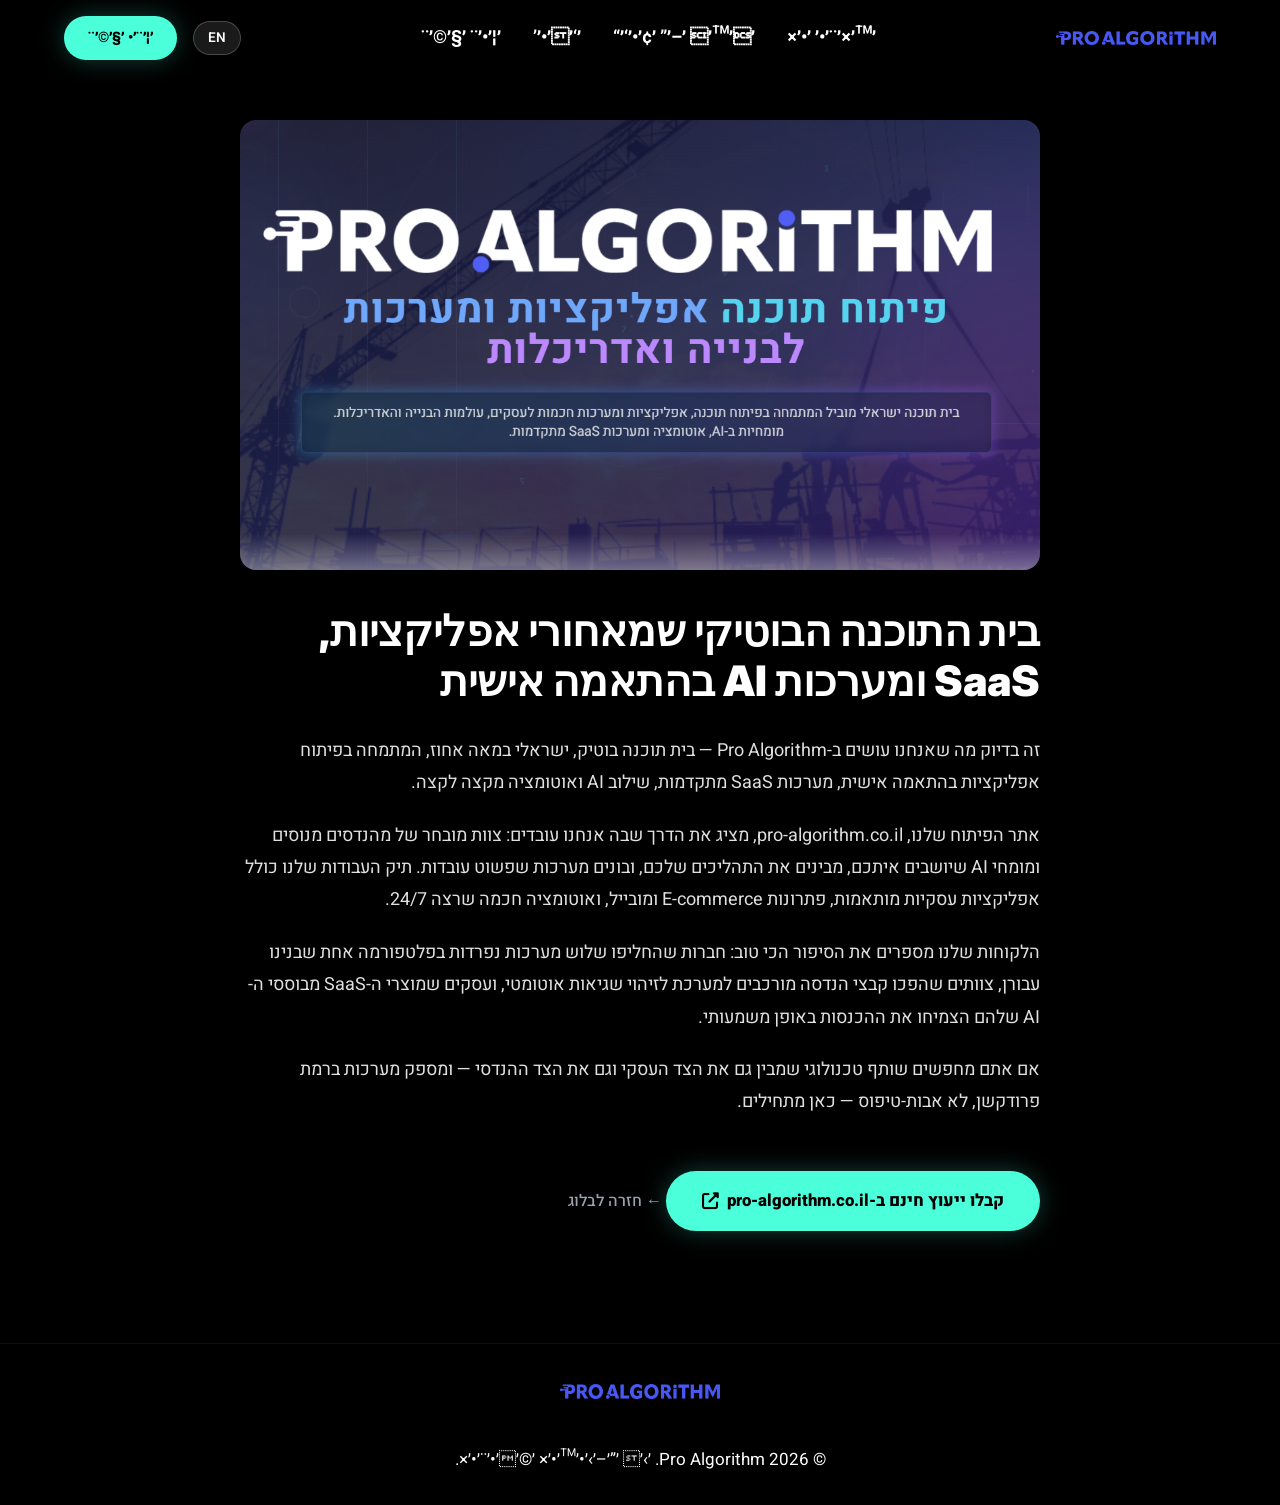
<file: blog/pro-algo-software-house.html>
﻿<!DOCTYPE html>
<html lang="he" dir="rtl">
<head>
    <meta charset="UTF-8">
    <meta name="viewport" content="width=device-width, initial-scale=1.0">
    <title>Pro Algorithm Blog</title>
    <meta name="description" content="Pro Algorithm Blog">
    <link rel="icon" type="image/png" href="/favicon.png">
    <link rel="preconnect" href="https://fonts.googleapis.com">
    <link rel="preconnect" href="https://fonts.gstatic.com" crossorigin>
    <link href="https://fonts.googleapis.com/css2?family=Heebo:wght@300;400;500;600;700;800;900&family=Inter:wght@300;400;500;600;700;800;900&family=Poppins:wght@700;900&display=swap" rel="stylesheet">
    <link rel="stylesheet" href="https://cdnjs.cloudflare.com/ajax/libs/font-awesome/6.5.1/css/all.min.css">
    <link rel="stylesheet" href="/style.css">
</head>
<body class="blog-page" data-slug="pro-algo-software-house">
    <nav class="navbar scrolled" id="navbar">
        <div class="container navbar-content">
            <a href="/" class="logo">
                <div class="proAlgo-all-blue-logo.png">
                    <img src="/images/logo/all-blue-logo.png" alt="Pro Algorithm" class="proAlgo-logo-img">
                </div>
            </a>
            <ul class="nav-links" id="navLinks">
                <li><a href="/#about" data-he="׳™׳×׳¨׳•׳ ׳•׳×" data-en="Benefits">׳™׳×׳¨׳•׳ ׳•׳×</a></li>
                <li><a href="/#services" data-he="׳׳™׳ ׳–׳” ׳¢׳•׳‘׳“" data-en="How It Works">׳׳™׳ ׳–׳” ׳¢׳•׳‘׳“</a></li>
                <li><a href="/#blog" data-he="׳‘׳׳•׳’" data-en="Blog">׳‘׳׳•׳’</a></li>
                <li><a href="/#contact" data-he="׳¦׳•׳¨ ׳§׳©׳¨" data-en="Contact">׳¦׳•׳¨ ׳§׳©׳¨</a></li>
            </ul>
            <div class="nav-actions">
                <button class="lang-toggle" id="langToggle" title="Switch Language">
                    <span class="lang-he">EN</span>
                    <span class="lang-en" style="display:none;">HE</span>
                </button>
                <a href="/#contact" class="btn btn-primary nav-cta" data-he="׳¦׳¨׳• ׳§׳©׳¨" data-en="Contact Us">׳¦׳¨׳• ׳§׳©׳¨</a>
            </div>
            <button class="hamburger" id="hamburger" aria-label="Menu">
                <span></span><span></span><span></span>
            </button>
        </div>
    </nav>

    <main class="blog-post-page">
        <div class="container">
            <article class="blog-post-article" id="blogPostContent">
                <div class="blog-loading" data-he="׳˜׳•׳¢׳..." data-en="Loading...">׳˜׳•׳¢׳...</div>
            </article>
        </div>
    </main>

    <footer class="footer">
        <div class="container">
            <div class="footer-simple">
                <a href="/" class="logo">
                    <img src="/images/logo/all-blue-logo.png" alt="Pro Algorithm" class="proAlgo-logo-img" style="max-height:40px;">
                </a>
                <p class="footer-copyright" data-he="&copy; 2026 Pro Algorithm. ׳›׳ ׳”׳–׳›׳•׳™׳•׳× ׳©׳׳•׳¨׳•׳×." data-en="&copy; 2026 Pro Algorithm. All rights reserved.">&copy; 2026 Pro Algorithm. ׳›׳ ׳”׳–׳›׳•׳™׳•׳× ׳©׳׳•׳¨׳•׳×.</p>
            </div>
        </div>
    </footer>

    <script src="/js/blog-post.js"></script>
</body>
</html>
</file>
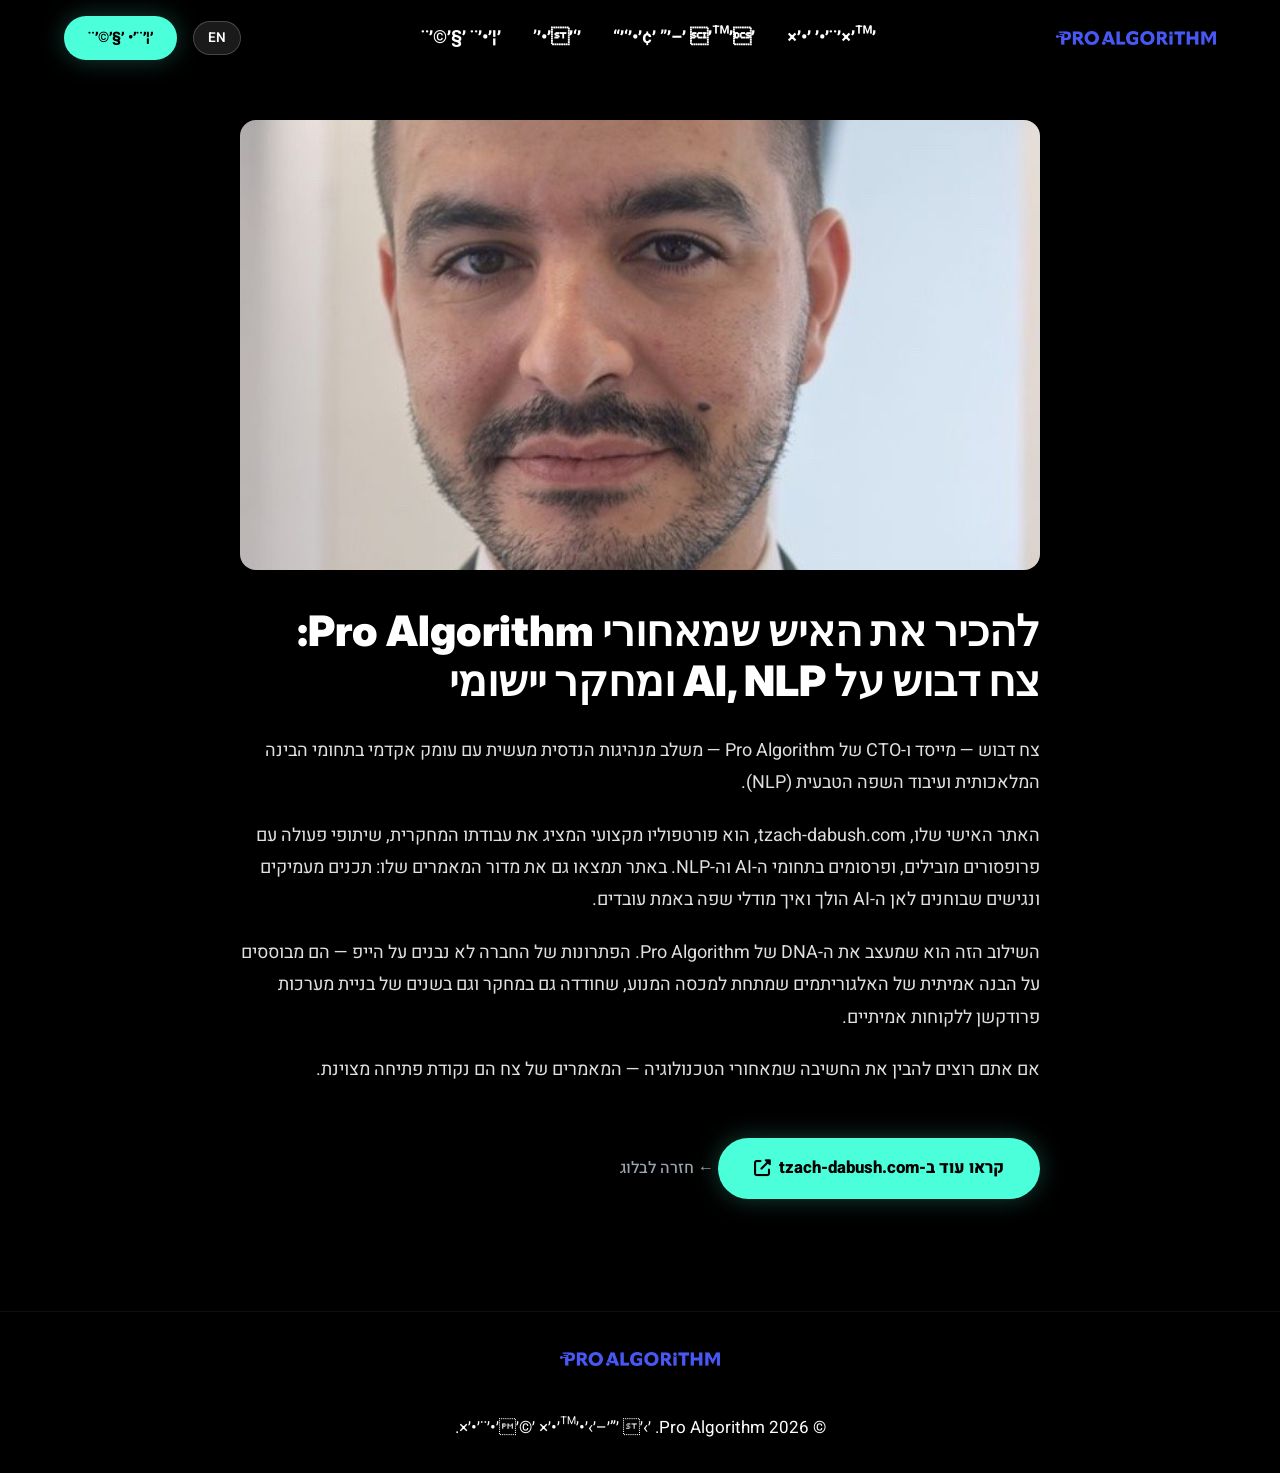
<file: blog/tzach-dabush-ai-research.html>
﻿<!DOCTYPE html>
<html lang="he" dir="rtl">
<head>
    <meta charset="UTF-8">
    <meta name="viewport" content="width=device-width, initial-scale=1.0">
    <title>Pro Algorithm Blog</title>
    <meta name="description" content="Pro Algorithm Blog">
    <link rel="icon" type="image/png" href="/favicon.png">
    <link rel="preconnect" href="https://fonts.googleapis.com">
    <link rel="preconnect" href="https://fonts.gstatic.com" crossorigin>
    <link href="https://fonts.googleapis.com/css2?family=Heebo:wght@300;400;500;600;700;800;900&family=Inter:wght@300;400;500;600;700;800;900&family=Poppins:wght@700;900&display=swap" rel="stylesheet">
    <link rel="stylesheet" href="https://cdnjs.cloudflare.com/ajax/libs/font-awesome/6.5.1/css/all.min.css">
    <link rel="stylesheet" href="/style.css">
</head>
<body class="blog-page" data-slug="tzach-dabush-ai-research">
    <nav class="navbar scrolled" id="navbar">
        <div class="container navbar-content">
            <a href="/" class="logo">
                <div class="proAlgo-all-blue-logo.png">
                    <img src="/images/logo/all-blue-logo.png" alt="Pro Algorithm" class="proAlgo-logo-img">
                </div>
            </a>
            <ul class="nav-links" id="navLinks">
                <li><a href="/#about" data-he="׳™׳×׳¨׳•׳ ׳•׳×" data-en="Benefits">׳™׳×׳¨׳•׳ ׳•׳×</a></li>
                <li><a href="/#services" data-he="׳׳™׳ ׳–׳” ׳¢׳•׳‘׳“" data-en="How It Works">׳׳™׳ ׳–׳” ׳¢׳•׳‘׳“</a></li>
                <li><a href="/#blog" data-he="׳‘׳׳•׳’" data-en="Blog">׳‘׳׳•׳’</a></li>
                <li><a href="/#contact" data-he="׳¦׳•׳¨ ׳§׳©׳¨" data-en="Contact">׳¦׳•׳¨ ׳§׳©׳¨</a></li>
            </ul>
            <div class="nav-actions">
                <button class="lang-toggle" id="langToggle" title="Switch Language">
                    <span class="lang-he">EN</span>
                    <span class="lang-en" style="display:none;">HE</span>
                </button>
                <a href="/#contact" class="btn btn-primary nav-cta" data-he="׳¦׳¨׳• ׳§׳©׳¨" data-en="Contact Us">׳¦׳¨׳• ׳§׳©׳¨</a>
            </div>
            <button class="hamburger" id="hamburger" aria-label="Menu">
                <span></span><span></span><span></span>
            </button>
        </div>
    </nav>

    <main class="blog-post-page">
        <div class="container">
            <article class="blog-post-article" id="blogPostContent">
                <div class="blog-loading" data-he="׳˜׳•׳¢׳..." data-en="Loading...">׳˜׳•׳¢׳...</div>
            </article>
        </div>
    </main>

    <footer class="footer">
        <div class="container">
            <div class="footer-simple">
                <a href="/" class="logo">
                    <img src="/images/logo/all-blue-logo.png" alt="Pro Algorithm" class="proAlgo-logo-img" style="max-height:40px;">
                </a>
                <p class="footer-copyright" data-he="&copy; 2026 Pro Algorithm. ׳›׳ ׳”׳–׳›׳•׳™׳•׳× ׳©׳׳•׳¨׳•׳×." data-en="&copy; 2026 Pro Algorithm. All rights reserved.">&copy; 2026 Pro Algorithm. ׳›׳ ׳”׳–׳›׳•׳™׳•׳× ׳©׳׳•׳¨׳•׳×.</p>
            </div>
        </div>
    </footer>

    <script src="/js/blog-post.js"></script>
</body>
</html>
</file>
<file: style.css>
/* ============================================
   PRO ALGORITHM - Landing Page Styles
   Matching Figma Design 1:1
   ============================================ */

/* ---------- CSS Variables ---------- */
:root {
    --primary: #4cffdb;
    --primary-dark: #00b894;
    --primary-light: #55efc4;
    --accent: #a434ff;
    --accent-light: #9747ff;
    --dark: #000000;
    --dark-2: #000000;
    --dark-3: #181818;
    --dark-card: #181818;
    --light: #ffffff;
    --light-2: rgba(250, 250, 250, 0.98);
    --light-3: #e9ecef;
    --gray: #9ca3af;
    --gray-dark: #6b7280;
    --text-dark: #000000;
    --text-light: #e0e0e0;
    --gradient-primary: linear-gradient(135deg, #4cffdb 0%, #a434ff 100%);
    --gradient-dark: linear-gradient(135deg, var(--dark) 0%, var(--dark-3) 100%);
    --gradient-hero: linear-gradient(180deg, rgba(10, 10, 26, 0.95) 0%, rgba(18, 18, 42, 0.98) 100%);
    --shadow: 0 4px 6px -1px rgba(0, 0, 0, 0.1), 0 2px 4px -1px rgba(0, 0, 0, 0.06);
    --shadow-lg: 0 7px 15px rgba(0, 0, 0, 0.15);
    --shadow-glow: 0 0 30px rgba(76, 255, 219, 0.3);
    --radius: 12px;
    --radius-lg: 16px;
    --transition: all 0.3s cubic-bezier(0.4, 0, 0.2, 1);
    --font-he: 'Heebo', sans-serif;
    --font-en: 'Inter', sans-serif;
    --font-poppins: 'Poppins', sans-serif;
    --font-rubik: 'Rubik', sans-serif;
    --font-handwritten: 'Just Me Again Down Here', cursive;
}

/* ---------- Reset & Base ---------- */
*,
*::before,
*::after {
    margin: 0;
    padding: 0;
    box-sizing: border-box;
}

html {
    scroll-behavior: smooth;
    scroll-padding-top: 80px;
}

body {
    font-family: var(--font-he);
    background: var(--dark);
    color: var(--text-light);
    line-height: 1.7;
    overflow-x: hidden;
    -webkit-font-smoothing: antialiased;
    -moz-osx-font-smoothing: grayscale;
}

html[lang="en"] body {
    font-family: var(--font-en);
}

a {
    text-decoration: none;
    color: inherit;
    transition: var(--transition);
}

ul {
    list-style: none;
}

img {
    max-width: 100%;
    height: auto;
    display: block;
}

.container {
    max-width: 1200px;
    margin: 0 auto;
    padding: 0 24px;
}

/* ---------- Buttons ---------- */
.btn {
    display: inline-flex;
    align-items: center;
    justify-content: center;
    gap: 8px;
    padding: 12px 28px;
    border-radius: 50px;
    font-weight: 600;
    font-size: 0.95rem;
    cursor: pointer;
    border: none;
    transition: var(--transition);
    font-family: inherit;
    white-space: nowrap;
}

.btn-primary {
    background: #4cffdb;
    color: #000000;
    box-shadow: 0px 0px 25px rgba(76, 255, 219, 0.25);
    border-radius: 37px;
    font-family: var(--font-rubik);
    font-weight: 800;
    font-size: 20px;
}

.btn-primary:hover {
    transform: translateY(-2px);
    box-shadow: 0px 0px 35px rgba(76, 255, 219, 0.4);
}

.btn-outline {
    background: transparent;
    color: var(--light);
    border: 2px solid rgba(255, 255, 255, 0.3);
}

.btn-outline:hover {
    border-color: var(--primary);
    color: var(--primary);
    background: rgba(0, 212, 170, 0.1);
}

.btn-lg {
    padding: 16px 36px;
    font-size: 1.05rem;
}

.btn-full {
    width: 100%;
}

.btn-submit {
    background: linear-gradient(90deg, #9747ff, #4cffdb);
    color: rgba(255, 255, 255, 0.98);
    border-radius: 12px;
    font-size: 20px;
    font-weight: 900;
    font-family: var(--font-en);
    height: 62px;
    gap: 10px;
}

.btn-submit:hover {
    transform: translateY(-2px);
    box-shadow: 0 6px 25px rgba(151, 71, 255, 0.4);
}

/* ---------- Section Titles ---------- */
.section-title {
    font-size: 47px;
    font-weight: 900;
    font-family: var(--font-en);
    text-align: center;
    margin-bottom: 16px;
    color: var(--text-dark);
}

.section-title span {
    font-weight: 800;
}

.section-title.light {
    color: var(--light);
}

.section-subtitle {
    text-align: center;
    color: var(--gray-dark);
    font-size: 1.15rem;
    max-width: 600px;
    margin: 0 auto 60px;
}

.section-subtitle.light {
    color: var(--gray);
}

/* ============================================
   NAVBAR
   ============================================ */
.navbar {
    position: fixed;
    top: 0;
    left: 0;
    right: 0;
    z-index: 1000;
    padding: 16px 0;
    transition: var(--transition);
    background: transparent;
}

.navbar.scrolled {
    background: rgba(10, 10, 26, 0.95);
    backdrop-filter: blur(20px);
    -webkit-backdrop-filter: blur(20px);
    padding: 10px 0;
    box-shadow: 0 4px 30px rgba(0, 0, 0, 0.3);
}

.navbar-content {
    display: flex;
    align-items: center;
    justify-content: space-between;
}

.logo {
    display: inline-flex;
    align-items: center;
    width: 160px;
    height: 42px;
    padding: 0;
    margin: 0;
    vertical-align: middle;
}

.logo span {
    background: inherit;
    -webkit-background-clip: text;
    -webkit-text-fill-color: transparent;
    background-clip: text;
}

.nav-links {
    display: flex;
    align-items: center;
    gap: 32px;
}

.nav-links a {
    color: white;
    font-size: 18px;
    font-weight: 700;
    font-family: var(--font-en);
    position: relative;
    padding: 4px 0;
}

.nav-links a::after {
    content: '';
    position: absolute;
    bottom: -2px;
    right: 0;
    width: 0;
    height: 2px;
    background: var(--gradient-primary);
    transition: width 0.3s ease;
}

.nav-links a:hover,
.nav-links a.active {
    color: var(--light);
}

.nav-links a:hover::after,
.nav-links a.active::after {
    width: 100%;
}

.nav-actions {
    display: flex;
    align-items: center;
    gap: 16px;
}

.lang-toggle {
    background: rgba(255, 255, 255, 0.1);
    border: 1px solid rgba(255, 255, 255, 0.2);
    color: var(--light);
    padding: 6px 14px;
    border-radius: 50px;
    cursor: pointer;
    font-size: 0.85rem;
    font-weight: 600;
    transition: var(--transition);
    font-family: var(--font-en);
}

.lang-toggle:hover {
    background: rgba(255, 255, 255, 0.2);
}

.social-icons {
    display: flex;
    align-items: center;
    gap: 12px;
}

.social-icons a {
    color: var(--gray);
    font-size: 1rem;
    transition: var(--transition);
}

.social-icons a:hover {
    color: var(--primary);
    transform: translateY(-2px);
}

.nav-cta {
    padding: 10px 24px;
    font-size: 0.9rem;
}

.hamburger {
    display: none;
    flex-direction: column;
    gap: 5px;
    cursor: pointer;
    background: none;
    border: none;
    padding: 8px;
    z-index: 1001;
}

.hamburger span {
    display: block;
    width: 24px;
    height: 2px;
    background: var(--light);
    transition: var(--transition);
    border-radius: 2px;
}

.hamburger.active span:nth-child(1) {
    transform: rotate(45deg) translate(5px, 5px);
}

.hamburger.active span:nth-child(2) {
    opacity: 0;
}

.hamburger.active span:nth-child(3) {
    transform: rotate(-45deg) translate(5px, -5px);
}

/* ============================================
   HERO SECTION
   ============================================ */
.hero {
    position: relative;
    min-height: 100vh;
    display: flex;
    align-items: center;
    justify-content: center;
    overflow: hidden;
    background: var(--dark);
}

.hero-bg {
    position: absolute;
    inset: 0;
    z-index: 0;
}

.hero-cover {
    position: absolute;
    inset: 0;
    width: 100%;
    height: 100%;
    object-fit: cover;
    object-position: center;
}

/* Circuit Board Pattern Background */
.hero-circuit {
    position: absolute;
    inset: 0;
    opacity: 0.06;
    background-image:
        /* Horizontal lines */
        linear-gradient(0deg, transparent 49.5%, rgba(0, 212, 170, 0.5) 49.5%, rgba(0, 212, 170, 0.5) 50.5%, transparent 50.5%),
        /* Vertical lines */
        linear-gradient(90deg, transparent 49.5%, rgba(0, 212, 170, 0.5) 49.5%, rgba(0, 212, 170, 0.5) 50.5%, transparent 50.5%),
        /* Dots at intersections */
        radial-gradient(circle 3px at 50% 50%, rgba(0, 212, 170, 0.8) 100%, transparent 100%);
    background-size: 80px 80px, 80px 80px, 80px 80px;
    mask-image: radial-gradient(ellipse at center, black 30%, transparent 75%);
    -webkit-mask-image: radial-gradient(ellipse at center, black 30%, transparent 75%);
    z-index: 1;
}

.hero-particles {
    position: absolute;
    inset: 0;
    overflow: hidden;
    z-index: 2;
}

.hero-particle {
    position: absolute;
    width: 4px;
    height: 4px;
    border-radius: 50%;
    background: var(--primary);
    opacity: 0.4;
    animation: floatParticle 8s infinite ease-in-out;
}

@keyframes floatParticle {

    0%,
    100% {
        transform: translateY(0) translateX(0);
        opacity: 0.2;
    }

    25% {
        opacity: 0.6;
    }

    50% {
        transform: translateY(-80px) translateX(30px);
        opacity: 0.4;
    }

    75% {
        opacity: 0.6;
    }
}

.hero-content {
    position: relative;
    z-index: 1;
    text-align: center;
    padding: 120px 24px 80px;
}

.hero-text-area {
    max-width: 700px;
    margin: 0 auto;
}

.hero-title {
    font-size: clamp(3rem, 8vw, 91px);
    font-weight: 700;
    letter-spacing: 6px;
    margin-bottom: 20px;
    color: var(--light);
    line-height: 1.1;
    font-family: var(--font-poppins);
    text-transform: uppercase;
    animation: fadeInUp 1s ease-out;
}

.hero-subtitle {
    font-size: clamp(1.5rem, 4vw, 47px);
    font-weight: 600;
    color: var(--light);
    margin-bottom: 16px;
    font-family: var(--font-en);
    text-transform: uppercase;
    animation: fadeInUp 1s ease-out 0.2s both;
}

.hero-desc {
    font-size: 20px;
    color: var(--light);
    max-width: 658px;
    margin: 0 auto 40px;
    line-height: 1.5;
    font-family: var(--font-en);
    font-weight: 400;
    text-transform: uppercase;
    text-align: center;
    animation: fadeInUp 1s ease-out 0.4s both;
}

.hero-buttons {
    display: flex;
    justify-content: center;
    align-items: center;
    flex-wrap: wrap;
    animation: fadeInUp 1s ease-out 0.6s both;
    position: relative;
}

.hero-more-info {
    display: flex;
    align-items: flex-start;
    gap: 6px;
    position: absolute;
    left: calc(50% + 110px);
    top: 50%;
    transform: translateY(-40%) rotate(5.74deg);
    white-space: nowrap;
    font-family: var(--font-handwritten);
    font-size: 25px;
    color: white;
}

/* RTL: align "למידע נוסף" – block on right, arrow points left toward button */
[dir="rtl"] .hero-more-info {
    right: calc(50% + 110px);
    left: auto;
    flex-direction: row-reverse;
}

[dir="rtl"] .more-info-arrow {
    transform: scaleX(-1);
}

[dir="rtl"] .hero-more-info:hover .more-info-arrow {
    transform: scaleX(-1) translateX(-4px);
}

[dir="ltr"] .hero-more-info {
    left: auto;
    right: calc(50% + 130px);
}

[dir="ltr"] .more-info-arrow {
    transform: scaleX(-1);
}

.more-info-text {
    height: auto;
    max-width: 130px;
    display: block;
}

.more-info-arrow {
    height: auto;
    width: auto;
    max-height: 22px;
    display: block;
    transition: var(--transition);
}

.hero-more-info:hover .more-info-arrow {
    transform: translateX(4px);
}

[dir="ltr"] .hero-more-info:hover .more-info-arrow {
    transform: scaleX(-1) translateX(-4px);
}

/* Hero Floating Badges */
.hero-badges {
    display: flex;
    justify-content: center;
    align-items: flex-start;
    gap: 20px;
    margin-top: 50px;
    flex-wrap: wrap;
    animation: fadeInUp 1s ease-out 0.8s both;
    direction: ltr;
}

.hero-badge {
    display: inline-flex;
    align-items: center;
    gap: 10px;
    padding: 13px 17px;
    background: #181818;
    border: none;
    overflow: hidden;
    box-shadow: 7px 7px 5px 0px rgba(0, 0, 0, 0.5);
    color: var(--light);
    font-size: 18px;
    font-weight: 400;
    font-family: var(--font-en);
    transition: var(--transition);
    position: relative;
    direction: ltr;
    width: 315px;
    height: 80px;
}

/* Badge X decoration */
.badge-x {
    width: 21px;
    height: 21px;
    flex-shrink: 0;
    display: flex;
    align-items: center;
    justify-content: center;
}

/* Badge 1 - צוות ישראלי 100% (LEFT) */
.badge-1 {
    transform: rotate(-2.61deg);
}

/* Badge 2 - בית תוכנה בוטיק (CENTER) */
.badge-2 {
    transform: rotate(2.85deg) translateY(37px);
    margin-left: -12px;
    margin-right: -12px;
}

/* Badge 3 - מומחי AI ואלגוריתמים (RIGHT) */
.badge-3 {
    transform: rotate(-3.42deg) translateY(10px);
}

.hero-badge:hover {
    box-shadow: 7px 7px 10px 0px rgba(0, 0, 0, 0.6);
    transform: translateY(-3px) rotate(0deg);
}

.badge-icon {
    width: 55px;
    height: 55px;
    flex-shrink: 0;
    display: block;
    object-fit: contain;
}

.hero-badge i {
    color: var(--primary);
    font-size: 1rem;
}

@keyframes fadeInUp {
    from {
        opacity: 0;
        transform: translateY(30px);
    }

    to {
        opacity: 1;
        transform: translateY(0);
    }
}

/* Scroll Indicator */
.hero-scroll-indicator {
    position: absolute;
    bottom: 30px;
    left: 50%;
    transform: translateX(-50%);
    z-index: 1;
    animation: fadeInUp 1s ease-out 1s both;
}

.mouse {
    width: 26px;
    height: 40px;
    border: 2px solid rgba(255, 255, 255, 0.3);
    border-radius: 13px;
    display: flex;
    justify-content: center;
    padding-top: 8px;
}

.wheel {
    width: 3px;
    height: 8px;
    background: var(--primary);
    border-radius: 2px;
    animation: scrollWheel 2s infinite;
}

@keyframes scrollWheel {
    0% {
        opacity: 1;
        transform: translateY(0);
    }

    100% {
        opacity: 0;
        transform: translateY(12px);
    }
}

/* ============================================
   STATISTICS
   ============================================ */
.statistics {
    background: #000000;
    padding: 60px 0;
    border-top: none;
    border-bottom: none;
}

.stats-grid {
    display: grid;
    grid-template-columns: repeat(4, 1fr);
    gap: 40px;
    text-align: center;
}

.stat-item {
    position: relative;
}

.stat-item:not(:last-child)::after {
    display: none;
}

.stat-number {
    font-size: 60px;
    font-weight: 700;
    background: linear-gradient(90deg, #4cffdb 12.27%, #a434ff 95.71%);
    -webkit-background-clip: text;
    -webkit-text-fill-color: transparent;
    background-clip: text;
    display: block;
    margin-bottom: 8px;
    font-family: var(--font-en);
}

.stat-label {
    color: white;
    font-size: 20px;
    font-weight: 500;
    font-family: var(--font-en);
}

/* ============================================
   LOGOS SECTION
   ============================================ */
.logos-section {
    background: #ffffff;
    padding: 50px 0;
    overflow: hidden;
    direction: ltr;
}

.logos-track {
    display: flex;
    animation: scrollLogos 30s linear infinite;
    width: max-content;
}

.logos-slide {
    display: flex;
    align-items: center;
    gap: 60px;
    padding: 0 30px;
}

.logo-item {
    flex-shrink: 0;
    transition: var(--transition);
}

.logo-img {
    height: 50px;
    width: auto;
    object-fit: contain;
    filter: grayscale(100%);
    opacity: 0.45;
    transition: var(--transition);
}

.logo-item:hover .logo-img {
    opacity: 0.7;
}

.logo-brand {
    font-size: 1.2rem;
    font-weight: 700;
    color: rgba(0, 0, 0, 0.3);
    white-space: nowrap;
    letter-spacing: 0.5px;
    font-family: var(--font-en);
    transition: var(--transition);
}

.logo-item:hover .logo-brand {
    color: rgba(0, 0, 0, 0.5);
}

.logo-brand.logo-netflix {
    font-size: 1.5rem;
    font-weight: 900;
    letter-spacing: 3px;
    color: rgba(0, 0, 0, 0.3);
}

.logo-brand.logo-hot {
    font-size: 1.4rem;
    font-weight: 900;
    color: rgba(0, 0, 0, 0.3);
}

.logo-brand.logo-zim {
    font-size: 1.3rem;
    font-weight: 800;
    letter-spacing: 4px;
    color: rgba(0, 0, 0, 0.3);
}

.proAlgo-vertical-logo-white {
    width: 100%;
    height: 100%;
    object-fit: contain;
    margin-bottom: 3em;
}


@keyframes scrollLogos {
    0% {
        transform: translateX(0);
    }

    100% {
        transform: translateX(-50%);
    }
}

/* ============================================
   SERVICES (3 PLATES)
   ============================================ */
.services {
    background: var(--light);
    padding: 100px 0 40px;
}

.services-grid.three-cards {
    display: grid;
    grid-template-columns: repeat(3, 1fr);
    gap: 30px;
}

.service-card {
    background: rgba(250, 250, 250, 0.98);
    border: none;
    border-radius: 16px;
    padding: 40px 30px;
    text-align: center;
    transition: var(--transition);
    position: relative;
    overflow: hidden;
    box-shadow: 0px 7px 15px rgba(0, 0, 0, 0.15);
}

.service-card::before {
    display: none;
}

.service-card:hover {
    transform: translateY(-8px);
    box-shadow: 0px 12px 25px rgba(0, 0, 0, 0.2);
}

/* service-card::before disabled */

/* 3D Icon Style */
.service-icon-3d {
    width: 100px;
    height: 100px;
    display: flex;
    align-items: center;
    justify-content: center;
    margin: 0 auto 24px;
    transition: var(--transition);
}

.service-icon-img {
    width: 100%;
    height: 100%;
    object-fit: contain;
}

.service-card:hover .service-icon-3d {
    transform: scale(1.1) rotate(-3deg);
    box-shadow: 0 8px 25px rgba(0, 212, 170, 0.2);
}

.service-card h3 {
    font-size: 36px;
    font-weight: 900;
    font-family: var(--font-en);
    color: #000000;
    margin-bottom: 14px;
    line-height: 41px;
}

.service-card p {
    color: #000000;
    font-size: 17px;
    font-family: var(--font-en);
    font-weight: 400;
    margin-bottom: 20px;
    line-height: 23px;
    text-align: right;
}

.service-link {
    color: var(--primary-dark);
    font-weight: 600;
    font-size: 0.95rem;
}

.service-link:hover {
    color: var(--accent);
}

/* ============================================
   TEAM SECTION
   ============================================ */
.team-section {
    background: var(--light);
    padding: 20px 0 100px;
}

.team-collage {
    position: relative;
    max-width: 682px;
    margin: 0 auto;
}

.team-photos-grid {
    position: relative;
    width: 100%;
    aspect-ratio: 682 / 438;
}

.team-photo-item {
    position: absolute;
    overflow: hidden;
    transition: var(--transition);
}

.team-photo-item:hover {
    transform: scale(1.05);
    z-index: 2;
}

/* === Shape types === */
.team-photo-item.landscape {
    width: 28.45%;
    height: 29.68%;
    border-radius: 48px;
}

.team-photo-item.tall {
    width: 19.06%;
    height: 44.29%;
    border-radius: 48px;
}

.team-photo-item.short {
    width: 19.06%;
    height: 22.37%;
    border-radius: 42px;
}

.team-photo-item.glow {
    box-shadow: 1px 2px 17px 1px rgba(76, 255, 219, 0.46);
}

.team-photo-item img {
    width: 100%;
    height: 100%;
    object-fit: cover;
}

/* === Exact positions from Figma (682×438 container) === */
/* Top row: 3 landscape photos */
.team-photo-item:nth-child(1) {
    left: 0.29%;
    top: 0;
}

.team-photo-item:nth-child(2) {
    left: 30.35%;
    top: 0;
}

.team-photo-item:nth-child(3) {
    left: 60.41%;
    top: 0;
}

/* Middle: short-tall alternating */
.team-photo-item:nth-child(4) {
    left: 0;
    top: 31.51%;
}

.team-photo-item:nth-child(5) {
    left: 20.53%;
    top: 31.74%;
}

.team-photo-item:nth-child(6) {
    left: 40.47%;
    top: 31.74%;
}

.team-photo-item:nth-child(7) {
    left: 60.41%;
    top: 31.51%;
}

.team-photo-item:nth-child(8) {
    left: 80.94%;
    top: 31.74%;
}

/* Bottom: tall-short alternating */
.team-photo-item:nth-child(9) {
    left: 0;
    top: 55.25%;
}

.team-photo-item:nth-child(10) {
    left: 20.53%;
    top: 77.63%;
}

.team-photo-item:nth-child(11) {
    left: 40.47%;
    top: 55.48%;
}

.team-photo-item:nth-child(12) {
    left: 60.70%;
    top: 77.63%;
}

.team-photo-item:nth-child(13) {
    left: 80.94%;
    top: 55.48%;
}

.team-label {
    position: absolute;
    top: 0;
    right: -75px;
    left: auto;
    font-family: var(--font-handwritten);
    font-size: 35px;
    color: var(--text-dark);
    font-weight: 400;
    line-height: 30px;
    display: flex;
    flex-direction: column;
    align-items: center;
    transform: rotate(7.34deg);
    direction: ltr;
}

.team-label-arrow {
    font-size: 2rem;
    margin-top: 6px;
    transform: scaleY(-1);
}

/* ============================================
   ABOUT / WHY CHOOSE US
   ============================================ */
.about-sections {
    overflow: hidden;
}

.about-block {
    padding: 100px 0;
}

.dark-block {
    background: #000000;
    color: white;
}

.about-grid {
    display: grid;
    grid-template-columns: 1fr 1fr;
    gap: 60px;
    align-items: center;
    direction: ltr;
}

.about-grid>* {
    direction: rtl;
}

/* Person Image */
.person-image {
    position: relative;
    border-radius: var(--radius-lg);
    overflow: hidden;
    aspect-ratio: 5/6;
}

.person-photo {
    width: 100%;
    height: 100%;
    object-fit: cover;
    border-radius: var(--radius-lg);
}

.person-image::after {
    content: '';
    position: absolute;
    inset: 0;
    border-radius: var(--radius-lg);
    background: linear-gradient(to top, rgba(10, 10, 26, 0.3) 0%, transparent 40%);
    pointer-events: none;
}

.about-text h2 {
    font-size: 47px;
    font-weight: 700;
    font-family: var(--font-poppins);
    margin-bottom: 20px;
    color: white;
}

.about-text h2 span {
    color: white;
}

.about-text>p {
    font-size: 20px;
    line-height: 1.5;
    margin-bottom: 30px;
    color: white;
    font-family: var(--font-en);
    font-weight: 400;
    text-align: right;
}

/* Features Vertical List */
.features-list {
    display: flex;
    flex-direction: column;
    gap: 20px;
}

.feature-item {
    display: flex;
    align-items: center;
    gap: 16px;
    justify-content: space-between;
}

.feature-icon-box {
    width: 64px;
    height: 64px;
    min-width: 64px;
    border-radius: 15px;
    background: linear-gradient(147.53deg, rgba(24, 24, 24, 0.38) 67.01%, rgba(53, 162, 140, 0.38) 80.56%);
    border: none;
    box-shadow: 1px 1px 7px 2px rgba(53, 162, 140, 0.89);
    display: flex;
    align-items: center;
    justify-content: center;
    color: white;
    font-size: 1.3rem;
    transition: var(--transition);
    overflow: hidden;
}

.feature-icon-img {
    width: 33px;
    height: 33px;
    object-fit: contain;
}

.feature-item:hover .feature-icon-box {
    transform: scale(1.05);
    box-shadow: 1px 1px 12px 3px rgba(53, 162, 140, 0.95);
}

.feature-text {
    flex: 1;
}

.feature-text h4 {
    font-size: 29px;
    font-weight: 600;
    font-family: var(--font-en);
    color: white;
    margin-bottom: 6px;
    text-align: right;
}

.feature-text p {
    font-size: 17px;
    color: white;
    font-family: var(--font-en);
    font-weight: 400;
    line-height: 1.5;
    text-align: right;
}

/* ============================================
   TESTIMONIALS
   ============================================ */
.testimonials {
    background: var(--light);
    padding: 100px 0;
}

.testimonials-grid {
    display: grid;
    grid-template-columns: repeat(3, 1fr);
    gap: 30px;
}

.testimonial-card {
    background: rgba(250, 250, 250, 0.98);
    border: none;
    border-radius: 16px;
    padding: 68px 36px 36px 36px;
    transition: var(--transition);
    box-shadow: 0px 7px 15px rgba(0, 0, 0, 0.15);
    position: relative;
    overflow: hidden;
    min-height: 304px;
}

.testimonial-card:hover {
    transform: translateY(-5px);
    box-shadow: 0px 12px 25px rgba(0, 0, 0, 0.2);
}

.testimonial-quote {
    margin-bottom: 16px;
    position: absolute;
    top: 8px;
    right: 28px;
    left: auto;
    z-index: 1;
}

[dir="rtl"] .testimonial-quote {
    right: 28px;
    left: auto;
}

.testimonial-quote i {
    font-size: 2rem;
    color: #8b5cf6;
    opacity: 0.8;
}

.quote-icon-img {
    width: 61px;
    height: 61px;
    object-fit: contain;
}

.testimonial-stars {
    color: #f59e0b;
    margin-bottom: 16px;
    font-size: 0.9rem;
    display: flex;
    gap: 3px;
}

.testimonial-card>p {
    color: #000000;
    font-size: 21px;
    font-family: var(--font-en);
    font-weight: 300;
    line-height: 32px;
    margin-bottom: 24px;
    text-align: right;
}

.testimonial-author {
    display: flex;
    align-items: center;
    gap: 14px;
    position: relative;
}

.author-avatar {
    width: 129px;
    height: 129px;
    border-radius: 50%;
    overflow: hidden;
    flex-shrink: 0;
}

.author-avatar.purple {
    background: none;
}

.avatar-img {
    width: 100%;
    height: 100%;
    object-fit: cover;
}

.testimonial-author strong {
    display: block;
    color: #000000;
    font-size: 20px;
    font-weight: 700;
    font-family: var(--font-en);
}

.testimonial-author span {
    color: #000000;
    font-size: 16px;
    font-weight: 300;
    font-family: var(--font-en);
}

/* ============================================
   BLOG SECTION
   ============================================ */
.blog-section {
    background: var(--gradient-dark);
    padding: 100px 0;
    position: relative;
}

.blog-section::before {
    content: '';
    position: absolute;
    top: 0;
    left: 0;
    right: 0;
    height: 1px;
    background: linear-gradient(90deg, transparent, rgba(76, 255, 219, 0.3), transparent);
}

.blog-grid {
    display: grid;
    grid-template-columns: repeat(3, 1fr);
    gap: 30px;
}

.blog-card {
    display: flex;
    flex-direction: column;
    background: rgba(250, 250, 250, 0.98);
    border-radius: 16px;
    overflow: hidden;
    transition: var(--transition);
    box-shadow: 0px 7px 15px rgba(0, 0, 0, 0.15);
    color: #000;
    height: 100%;
}

.blog-card:hover {
    transform: translateY(-8px);
    box-shadow: 0px 12px 25px rgba(0, 0, 0, 0.2);
}

.blog-card-image {
    position: relative;
    width: 100%;
    aspect-ratio: 16 / 9;
    overflow: hidden;
    background: #181818;
}

.blog-card-img {
    width: 100%;
    height: 100%;
    object-fit: cover;
}

.blog-image-placeholder {
    display: none;
    position: absolute;
    inset: 0;
    align-items: center;
    justify-content: center;
    flex-direction: column;
    gap: 12px;
    background: linear-gradient(135deg, rgba(76, 255, 219, 0.1), rgba(164, 52, 255, 0.1));
    color: var(--gray);
    font-size: 2rem;
}

.blog-image-placeholder.visible {
    display: flex;
}

.blog-card-body {
    padding: 28px 24px 32px;
    display: flex;
    flex-direction: column;
    flex: 1;
}

.blog-card-body h3 {
    font-size: 22px;
    font-weight: 800;
    font-family: var(--font-en);
    margin-bottom: 12px;
    line-height: 1.3;
    color: #000;
}

.blog-card-body p {
    font-size: 16px;
    color: #333;
    line-height: 1.6;
    margin-bottom: 16px;
    flex: 1;
}

.blog-card-link {
    font-weight: 600;
    font-size: 15px;
    color: var(--accent);
    margin-top: auto;
}

.blog-card:hover .blog-card-link {
    color: var(--primary-dark);
}

/* ============================================
   BLOG POST PAGE
   ============================================ */
.blog-page {
    background: #000;
    min-height: 100vh;
}

.blog-post-page {
    padding: 120px 0 80px;
}

.blog-post-article {
    max-width: 800px;
    margin: 0 auto;
}

.blog-post-hero-image {
    position: relative;
    border-radius: 16px;
    overflow: hidden;
    margin-bottom: 36px;
    aspect-ratio: 16 / 9;
    background: #181818;
}

.blog-post-img {
    width: 100%;
    height: 100%;
    object-fit: cover;
}

.blog-post-img.hidden {
    display: none;
}

.blog-post-placeholder {
    display: none;
    font-size: 1rem;
    text-align: center;
    padding: 20px;
}

.blog-post-placeholder.visible {
    display: flex;
}

.blog-post-title {
    font-size: 42px;
    font-weight: 900;
    font-family: var(--font-en);
    color: #fff;
    margin-bottom: 28px;
    line-height: 1.2;
}

.blog-post-body p {
    font-size: 18px;
    line-height: 1.8;
    color: var(--text-light);
    margin-bottom: 20px;
}

.blog-post-links {
    margin: 36px 0;
    padding: 24px;
    background: rgba(24, 24, 24, 0.8);
    border-radius: 12px;
    border: 1px solid rgba(76, 255, 219, 0.2);
}

.blog-post-links h3 {
    font-size: 20px;
    font-weight: 700;
    color: var(--primary);
    margin-bottom: 16px;
}

.blog-post-links ul {
    list-style: none;
    display: flex;
    flex-wrap: wrap;
    gap: 12px;
}

.blog-post-links a {
    display: inline-flex;
    padding: 10px 20px;
    background: rgba(76, 255, 219, 0.1);
    border-radius: 50px;
    color: var(--primary);
    font-weight: 600;
    font-size: 14px;
}

.blog-post-links a:hover {
    background: rgba(76, 255, 219, 0.2);
}

.blog-post-cta {
    margin: 32px 0;
}

.blog-back-link {
    display: inline-flex;
    margin-top: 40px;
    color: var(--gray);
    font-weight: 500;
}

.blog-back-link:hover {
    color: var(--primary);
}

.blog-loading {
    color: var(--gray);
    text-align: center;
    padding: 60px 0;
}

/* ============================================
   PROJECTS
   ============================================ */
.projects {
    background: #000000;
    padding: 0;
    overflow: hidden;
}

.mockups-fullwidth {
    width: 100%;
    max-height: 888px;
    overflow: hidden;
}

.mockups-img {
    width: 100%;
    height: auto;
    display: block;
    object-fit: cover;
}

/* ============================================
   CONTACT - Glass Card
   ============================================ */
.contact {
    background: #000000;
    padding: 100px 0;
    position: relative;
    overflow: hidden;
}

.contact::before {
    content: '';
    position: absolute;
    top: -50%;
    right: -20%;
    width: 600px;
    height: 600px;
    border-radius: 50%;
    background: radial-gradient(circle, rgba(0, 212, 170, 0.08) 0%, transparent 60%);
    pointer-events: none;
}

.contact-card-wrapper {
    max-width: 663px;
    margin: 0 auto;
    background: linear-gradient(260.16deg, rgba(24, 24, 24, 0.61) 28.91%, rgba(53, 162, 140, 0.61) 179.34%);
    border: none;
    border-radius: 15px;
    padding: 50px 40px;
    text-align: center;
    position: relative;
    overflow: hidden;
    box-shadow: 1px 1px 12px 1px rgba(76, 255, 219, 0.76);
}

/* Remove gradient border glow - replaced with box-shadow */
.contact-card-wrapper::before {
    display: none;
}

.contact-card-wrapper h2 {
    font-size: 47px;
    font-weight: 900;
    font-family: var(--font-en);
    color: white;
    margin-bottom: 12px;
}

.contact-card-wrapper h2 span {
    color: white;
}

.contact-subtitle {
    color: white;
    font-size: 18px;
    font-family: var(--font-en);
    font-weight: 400;
    margin-bottom: 36px;
}

.contact-sites-wrapper {
    max-width: 900px;
    margin: 0 auto 60px;
    text-align: center;
}

.contact-sites-title {
    font-size: 32px;
    font-weight: 900;
    font-family: var(--font-en);
    color: white;
    margin-bottom: 32px;
}

.contact-sites-title span {
    color: var(--primary);
}

.contact-sites-grid {
    display: grid;
    grid-template-columns: repeat(3, 1fr);
    gap: 20px;
}

.contact-site-card {
    display: flex;
    flex-direction: column;
    align-items: center;
    text-align: center;
    padding: 28px 20px;
    background: rgba(24, 24, 24, 0.78);
    border: 1px solid #464646;
    border-radius: 12px;
    transition: var(--transition);
}

.contact-site-card:hover {
    border-color: #4cffdb;
    transform: translateY(-4px);
    box-shadow: 0 4px 20px rgba(76, 255, 219, 0.15);
}

.contact-site-icon {
    width: 48px;
    height: 48px;
    border-radius: 50%;
    background: linear-gradient(135deg, rgba(76, 255, 219, 0.2), rgba(164, 52, 255, 0.2));
    display: flex;
    align-items: center;
    justify-content: center;
    font-size: 1.2rem;
    color: var(--primary);
    margin-bottom: 16px;
}

.contact-site-text strong {
    display: block;
    font-size: 18px;
    font-weight: 700;
    color: white;
    margin-bottom: 8px;
}

.contact-site-text p {
    font-size: 14px;
    color: var(--gray);
    line-height: 1.5;
    margin-bottom: 12px;
}

.contact-site-link {
    font-size: 13px;
    font-weight: 600;
    color: var(--primary);
}

.contact-form-inline {
    display: flex;
    flex-direction: column;
    gap: 20px;
}

.contact-form-inline .form-group {
    position: relative;
}

.contact-form-inline .form-group input {
    width: 100%;
    padding: 16px 20px;
    background: rgba(24, 24, 24, 0.78);
    border: 1px solid #464646;
    border-radius: 12px;
    color: var(--light);
    font-size: 17px;
    font-family: var(--font-en);
    transition: var(--transition);
    outline: none;
    height: 62px;
}

.contact-form-inline .form-group input:focus {
    border-color: #4cffdb;
    background: rgba(24, 24, 24, 0.9);
}

.contact-form-inline .form-group label {
    position: absolute;
    top: 50%;
    right: 20px;
    transform: translateY(-50%);
    color: rgba(138, 137, 137, 0.98);
    font-size: 17px;
    font-family: var(--font-en);
    transition: var(--transition);
    pointer-events: none;
}

[dir="ltr"] .contact-form-inline .form-group label {
    right: auto;
    left: 20px;
}

.contact-form-inline .form-group input:focus~label,
.contact-form-inline .form-group input:not(:placeholder-shown)~label {
    top: -10px;
    right: 14px;
    font-size: 0.8rem;
    color: var(--primary);
    background: var(--dark-3);
    padding: 0 6px;
}

[dir="ltr"] .contact-form-inline .form-group input:focus~label,
[dir="ltr"] .contact-form-inline .form-group input:not(:placeholder-shown)~label {
    right: auto;
    left: 14px;
}

/* ============================================
   FOOTER - Simple
   ============================================ */
.footer {
    background: #000000;
    padding: 40px 0 30px;
    border-top: 1px solid rgba(255, 255, 255, 0.06);
}

.seo-keywords {
    margin-bottom: 32px;
    padding-bottom: 28px;
    border-bottom: 1px solid rgba(255, 255, 255, 0.08);
}

.seo-keywords-label {
    font-size: 13px;
    font-weight: 600;
    text-transform: uppercase;
    letter-spacing: 0.08em;
    color: var(--gray);
    margin-bottom: 14px;
    text-align: center;
}

.seo-keywords-list {
    display: flex;
    flex-wrap: wrap;
    justify-content: center;
    gap: 10px;
}

.seo-keywords-list a {
    display: inline-flex;
    padding: 8px 16px;
    font-size: 13px;
    font-weight: 500;
    color: var(--text-light);
    background: rgba(255, 255, 255, 0.05);
    border: 1px solid rgba(255, 255, 255, 0.1);
    border-radius: 50px;
    transition: var(--transition);
}

.seo-keywords-list a:hover {
    color: var(--primary);
    border-color: rgba(76, 255, 219, 0.4);
    background: rgba(76, 255, 219, 0.08);
}

.footer-simple {
    text-align: center;
    display: flex;
    flex-direction: column;
    align-items: center;
    gap: 12px;
}

.footer-simple .logo {
    display: inline-block;
    margin-bottom: 8px;
    font-size: 41px;
    font-weight: 900;
    font-family: var(--font-en);
}

.footer-copyright {
    color: white;
    font-size: 17px;
    font-family: var(--font-en);
    font-weight: 400;
}

.footer-disclaimer {
    color: white;
    font-size: 17px;
    font-family: var(--font-en);
    font-weight: 400;
    opacity: 1;
    max-width: 500px;
}

/* ============================================
   BACK TO TOP
   ============================================ */
.back-to-top {
    position: fixed;
    bottom: 30px;
    left: 30px;
    width: 48px;
    height: 48px;
    border-radius: 50%;
    background: var(--gradient-primary);
    color: var(--light);
    border: none;
    cursor: pointer;
    font-size: 1.1rem;
    display: flex;
    align-items: center;
    justify-content: center;
    opacity: 0;
    visibility: hidden;
    transform: translateY(20px);
    transition: var(--transition);
    box-shadow: 0 4px 15px rgba(0, 212, 170, 0.4);
    z-index: 999;
}

[dir="ltr"] .back-to-top {
    left: auto;
    right: 30px;
}

.back-to-top.visible {
    opacity: 1;
    visibility: visible;
    transform: translateY(0);
}

.back-to-top:hover {
    transform: translateY(-3px);
    box-shadow: 0 6px 25px rgba(0, 212, 170, 0.5);
}

/* ============================================
   AOS-LIKE ANIMATIONS (Custom)
   ============================================ */
[data-aos] {
    opacity: 0;
    transform: translateY(40px);
    transition: opacity 0.7s ease, transform 0.7s ease;
}

[data-aos="fade-left"] {
    transform: translateX(40px);
}

[dir="ltr"] [data-aos="fade-left"] {
    transform: translateX(-40px);
}

[data-aos="fade-right"] {
    transform: translateX(-40px);
}

[dir="ltr"] [data-aos="fade-right"] {
    transform: translateX(40px);
}

[data-aos].aos-animate {
    opacity: 1;
    transform: translateX(0) translateY(0);
}

/* ============================================
   RESPONSIVE - Tablet
   ============================================ */
@media (max-width: 1024px) {
    .services-grid.three-cards {
        grid-template-columns: repeat(2, 1fr);
    }

    .testimonials-grid {
        grid-template-columns: repeat(2, 1fr);
    }

    .blog-grid {
        grid-template-columns: repeat(2, 1fr);
    }

    .contact-sites-grid {
        grid-template-columns: repeat(2, 1fr);
    }

    .about-grid {
        gap: 40px;
    }

    .features-list {
        gap: 16px;
    }
}

/* ============================================
   RESPONSIVE - Mobile
   ============================================ */
@media (max-width: 768px) {

    .nav-links,
    .nav-actions .social-icons,
    .nav-cta {
        display: none;
    }

    .hamburger {
        display: flex;
    }

    .nav-links {
        position: fixed;
        top: 0;
        right: 0;
        width: 280px;
        height: 100vh;
        background: var(--dark-2);
        flex-direction: column;
        padding: 100px 40px 40px;
        gap: 24px;
        transform: translateX(100%);
        transition: transform 0.4s cubic-bezier(0.4, 0, 0.2, 1);
        box-shadow: -10px 0 30px rgba(0, 0, 0, 0.5);
        z-index: 1000;
    }

    [dir="ltr"] .nav-links {
        right: auto;
        left: 0;
        transform: translateX(-100%);
    }

    .nav-links.active {
        display: flex;
        transform: translateX(0);
    }

    .nav-links a {
        font-size: 1.1rem;
    }

    .hero-title {
        letter-spacing: 3px;
    }

    .hero-badges {
        flex-direction: column;
        align-items: center;
        gap: 12px;
        margin-top: 30px;
    }

    .hero-badge {
        font-size: 0.85rem;
        padding: 10px 18px;
    }

    .badge-1,
    .badge-2,
    .badge-3 {
        transform: none;
        margin: 0;
    }

    .hero-more-info {
        display: none;
    }

    .stats-grid {
        grid-template-columns: repeat(2, 1fr);
        gap: 30px;
    }

    .stat-item:not(:last-child)::after {
        display: none;
    }

    .stat-number {
        font-size: 36px;
    }

    .services-grid.three-cards {
        grid-template-columns: 1fr;
    }

    .team-section {
        padding: 40px 0 60px;
    }

    .team-collage {
        max-width: 340px;
    }

    .team-label {
        font-size: 18px;
        line-height: 16px;
        top: -5px;
        right: -15px;
    }

    .team-photo-item.landscape {
        border-radius: 24px;
    }

    .team-photo-item.tall {
        border-radius: 24px;
    }

    .team-photo-item.short {
        border-radius: 20px;
    }

    .services {
        padding: 60px 0;
    }

    .about-block {
        padding: 60px 0;
    }

    .about-grid {
        grid-template-columns: 1fr;
        gap: 30px;
    }

    .about-text {
        order: 1;
    }

    .about-image {
        order: 2;
    }

    .about-text h2 {
        font-size: 28px;
    }

    .features-grid {
        grid-template-columns: 1fr;
        gap: 16px;
    }

    .section-title {
        font-size: 28px;
    }

    .section-subtitle {
        font-size: 1rem;
        margin-bottom: 40px;
    }

    .testimonials {
        padding: 60px 0;
    }

    .testimonials-grid {
        grid-template-columns: 1fr;
    }

    .blog-section {
        padding: 60px 0;
    }

    .blog-grid {
        grid-template-columns: 1fr;
    }

    .blog-post-title {
        font-size: 28px;
    }

    .contact-sites-grid {
        grid-template-columns: 1fr;
    }

    .contact-sites-title {
        font-size: 24px;
    }

    .testimonial-card {
        padding: 68px 24px 24px 24px;
    }

    .author-avatar {
        width: 80px;
        height: 80px;
    }

    .quote-icon-img {
        width: 45px;
        height: 45px;
    }

    .testimonial-card>p {
        font-size: 17px;
        line-height: 28px;
    }

    .about-grid {
        direction: rtl;
    }

    .about-grid>* {
        direction: rtl;
    }

    [dir="ltr"] .about-grid,
    [dir="ltr"] .about-grid>* {
        direction: ltr;
    }

    [dir="ltr"] .team-label {
        right: auto;
        left: -15px;
    }

    .projects {
        padding: 0;
    }

    .contact {
        padding: 60px 0;
    }

    .contact-card-wrapper {
        padding: 30px 24px;
    }

    .contact-card-wrapper h2 {
        font-size: 32px;
    }

    .logos-slide {
        gap: 40px;
    }

    .hero-content {
        padding: 100px 20px 60px;
    }

    .hero-desc {
        font-size: 0.95rem;
    }

    .person-image {
        aspect-ratio: 4/3;
    }

    /* Disable AOS on mobile to prevent blank spaces */
    [data-aos] {
        opacity: 1 !important;
        transform: none !important;
    }
}

@media (max-width: 480px) {
    .hero-buttons {
        flex-direction: column;
        width: 100%;
    }

    .hero-buttons .btn {
        width: 100%;
    }

    .stats-grid {
        grid-template-columns: repeat(2, 1fr);
        gap: 20px;
    }

    .stat-number {
        font-size: 28px;
    }

    .about-text h2 {
        font-size: 24px;
    }

    .contact-card-wrapper h2 {
        font-size: 28px;
    }

    .contact-card-wrapper {
        padding: 24px 18px;
    }

    .service-card {
        padding: 30px 20px;
    }

    .person-image {
        aspect-ratio: 16/10;
    }
}

/* ============================================
   Mobile Menu Overlay
   ============================================ */
.mobile-overlay {
    position: fixed;
    inset: 0;
    background: rgba(0, 0, 0, 0.6);
    z-index: 999;
    opacity: 0;
    visibility: hidden;
    transition: var(--transition);
}

.mobile-overlay.active {
    opacity: 1;
    visibility: visible;
}

/* ============================================
   RTL – uniform Hebrew font (Heebo)
   ============================================ */
[dir="rtl"] .btn-primary,
[dir="rtl"] .btn-submit,
[dir="rtl"] .section-title,
[dir="rtl"] .section-subtitle,
[dir="rtl"] .logo,
[dir="rtl"] .logo span,
[dir="rtl"] .nav-links a,
[dir="rtl"] .lang-toggle,
[dir="rtl"] .hero-title,
[dir="rtl"] .hero-subtitle,
[dir="rtl"] .hero-desc,
[dir="rtl"] .hero-more-info,
[dir="rtl"] .hero-badge,
[dir="rtl"] .stat-number,
[dir="rtl"] .stat-label,
[dir="rtl"] .logo-brand,
[dir="rtl"] .service-card h3,
[dir="rtl"] .service-card p,
[dir="rtl"] .service-link,
[dir="rtl"] .blog-card-body h3,
[dir="rtl"] .blog-card-body p,
[dir="rtl"] .about-text h2,
[dir="rtl"] .about-text h2 span,
[dir="rtl"] .about-text>p,
[dir="rtl"] .feature-text h4,
[dir="rtl"] .feature-text p,
[dir="rtl"] .testimonial-card>p,
[dir="rtl"] .testimonial-author strong,
[dir="rtl"] .testimonial-author span,
[dir="rtl"] .contact-card-wrapper h2,
[dir="rtl"] .contact-card-wrapper h2 span,
[dir="rtl"] .contact-subtitle,
[dir="rtl"] .contact-form-inline .form-group input,
[dir="rtl"] .contact-form-inline .form-group label,
[dir="rtl"] .footer-simple .logo,
[dir="rtl"] .footer-copyright,
[dir="rtl"] .footer-disclaimer {
    font-family: var(--font-he);
}

/* Team label: same font in Hebrew as in English (handwritten) */
[dir="rtl"] .team-label,
[dir="rtl"] .team-label .team-label-text {
    font-family: var(--font-handwritten);
}

/* ============================================
   LTR Support
   ============================================ */
[dir="ltr"] .nav-links {
    right: auto;
}

[dir="ltr"] .nav-links.active {
    transform: translateX(0);
}

[dir="ltr"] .nav-links a::after {
    right: auto;
    left: 0;
}

/* LTR: about section - direction so punctuation (?.!) is at end of sentences */
[dir="ltr"] .about-grid>* {
    direction: ltr;
}

/* LTR text alignment */
[dir="ltr"] .service-card p {
    text-align: left;
}

[dir="ltr"] .about-text h2 {
    text-align: left;
}

[dir="ltr"] .about-text>p {
    text-align: left;
}

[dir="ltr"] .feature-text h4 {
    text-align: left;
}

[dir="ltr"] .feature-text p {
    text-align: left;
}

[dir="ltr"] .testimonial-card>p {
    text-align: left;
}

[dir="ltr"] .testimonial-quote {
    right: auto;
    left: 28px;
}
/* ============================================
   PAYMENT PAGES (/payment.html, /payment-link.html)
   Light theme, accents taken from superposition.buildalgo.co.il.
   Scoped to .payment-body so the dark site keeps its own look.
   ============================================ */
.payment-body {
    --pay-bg: #f5f6f9;
    --pay-panel: #ffffff;
    --pay-line: #e3e6ec;
    --pay-ink: #1b2130;
    --pay-muted: #6b7385;
    --pay-navy: #0f172a;
    --pay-acc: #5a55d6;
    --pay-grad: linear-gradient(90deg, #3eebff, #7db6ff 45%, #ac98ff 70%, #f55af6);
    --pay-grad-deep: linear-gradient(90deg, #0b86a3, #5a55d6 55%, #a83cbd);
    --pay-shadow: 0 18px 50px -24px rgba(15, 23, 42, 0.45);

    background: var(--pay-bg);
    color: var(--pay-ink);
    min-height: 100vh;
}

.payment-page {
    padding: 130px 0 80px;
}

.payment-container {
    max-width: 620px;
}

.payment-container-wide {
    max-width: 780px;
}

.payment-card {
    background: var(--pay-panel);
    border: 1px solid var(--pay-line);
    border-radius: 20px;
    padding: 40px 36px 32px;
    box-shadow: var(--pay-shadow);
    position: relative;
    overflow: hidden;
}

.payment-card::before {
    content: "";
    position: absolute;
    top: 0;
    left: 0;
    right: 0;
    height: 3px;
    background: var(--pay-grad);
}

/* ---------- Head ---------- */
.pay-head {
    text-align: center;
    margin-bottom: 28px;
}

.pay-lock {
    width: 56px;
    height: 56px;
    margin: 0 auto 16px;
    border-radius: 50%;
    display: flex;
    align-items: center;
    justify-content: center;
    background: var(--pay-grad-deep);
    color: #ffffff;
    font-size: 22px;
    box-shadow: 0 8px 20px -10px rgba(90, 85, 214, 0.75);
}

.pay-title {
    font-size: clamp(1.6rem, 4vw, 2.1rem);
    font-weight: 800;
    color: var(--pay-navy);
    margin-bottom: 8px;
}

.pay-subtitle {
    color: var(--pay-muted);
    font-size: 1rem;
    line-height: 1.6;
}

/* ---------- Amount ---------- */
.pay-amount-box {
    background: var(--pay-bg);
    border: 1px solid var(--pay-line);
    border-radius: 16px;
    padding: 24px 20px 20px;
    text-align: center;
    margin-bottom: 28px;
}

.pay-amount-label {
    display: block;
    color: var(--pay-muted);
    font-size: 0.95rem;
    margin-bottom: 10px;
}

.pay-amount-input,
.pay-amount-static {
    display: flex;
    align-items: center;
    justify-content: center;
    gap: 6px;
    direction: ltr;
}

.pay-currency {
    font-size: clamp(1.8rem, 5vw, 2.4rem);
    font-weight: 800;
    line-height: 1;
    color: var(--pay-navy);
}

.pay-amount-input input {
    width: 100%;
    max-width: 260px;
    background: transparent;
    border: none;
    border-bottom: 2px dashed #c9cfda;
    color: var(--pay-navy);
    font-family: var(--font-en);
    font-size: clamp(2rem, 6vw, 2.8rem);
    font-weight: 800;
    text-align: center;
    padding: 4px 8px;
    outline: none;
    transition: var(--transition);
}

.pay-amount-input input:focus {
    border-bottom-color: var(--pay-acc);
}

.pay-amount-static {
    font-family: var(--font-en);
    font-size: clamp(2rem, 6vw, 2.8rem);
    font-weight: 800;
    color: var(--pay-navy);
}

.pay-vat {
    color: var(--pay-muted);
    font-size: 0.82rem;
    margin-top: 10px;
}

/* ---------- Form ---------- */
.pay-form {
    display: grid;
    grid-template-columns: 1fr 1fr;
    gap: 18px 16px;
}

.pay-field {
    display: flex;
    flex-direction: column;
    gap: 7px;
    min-width: 0;
}

.pay-field-full,
.pay-form .pay-error,
.pay-form .btn,
.pay-form .pay-note,
.pay-divider,
.pay-options {
    grid-column: 1 / -1;
}

.pay-field label {
    color: var(--pay-muted);
    font-size: 0.88rem;
    font-weight: 600;
}

.pay-field input,
.pay-field select {
    width: 100%;
    height: 54px;
    padding: 0 16px;
    background: var(--pay-panel);
    border: 1px solid var(--pay-line);
    border-radius: 12px;
    color: var(--pay-ink);
    font-size: 16px;
    font-family: var(--font-en);
    transition: var(--transition);
    outline: none;
}

.pay-field input::placeholder {
    color: #aab1c0;
}

.pay-field select {
    font-family: inherit;
    cursor: pointer;
    appearance: none;
    background-image: linear-gradient(45deg, transparent 50%, var(--pay-muted) 50%),
        linear-gradient(135deg, var(--pay-muted) 50%, transparent 50%);
    background-position: calc(100% - 20px) 24px, calc(100% - 15px) 24px;
    background-size: 5px 5px, 5px 5px;
    background-repeat: no-repeat;
}

[dir="rtl"] .pay-field select {
    background-position: 20px 24px, 25px 24px;
}

.pay-field select option {
    background: var(--pay-panel);
    color: var(--pay-ink);
}

.pay-field input:focus,
.pay-field select:focus {
    border-color: var(--pay-acc);
    box-shadow: 0 0 0 3px rgba(90, 85, 214, 0.15);
}

.pay-field input.is-locked {
    background: var(--pay-bg);
    color: var(--pay-muted);
    cursor: default;
    border-style: dashed;
}

.pay-field.is-highlighted select {
    border-color: rgba(90, 85, 214, 0.45);
}

.pay-divider {
    display: flex;
    align-items: center;
    gap: 12px;
    color: var(--pay-muted);
    font-size: 0.85rem;
    margin-top: 4px;
}

.pay-divider::before,
.pay-divider::after {
    content: "";
    flex: 1;
    height: 1px;
    background: var(--pay-line);
}

.pay-options {
    display: flex;
    flex-wrap: wrap;
    gap: 18px;
}

.pay-check {
    display: flex;
    align-items: center;
    gap: 8px;
    color: var(--pay-ink);
    font-size: 0.9rem;
    cursor: pointer;
}

.pay-check input {
    width: 18px;
    height: 18px;
    accent-color: var(--pay-acc);
    cursor: pointer;
}

.pay-error {
    background: #fdeced;
    border: 1px solid #f3c2c5;
    color: #b3261e;
    border-radius: 12px;
    padding: 12px 16px;
    font-size: 0.92rem;
    line-height: 1.5;
}

.pay-note {
    color: var(--pay-muted);
    font-size: 0.8rem;
    text-align: center;
    line-height: 1.6;
    margin-top: -4px;
}

/* ---------- Buttons on a light card ---------- */
.payment-body .btn-submit {
    background: var(--pay-grad-deep);
    color: #ffffff;
    box-shadow: 0 10px 24px -12px rgba(90, 85, 214, 0.9);
}

.payment-body .btn-submit:hover {
    transform: translateY(-2px);
    box-shadow: 0 14px 30px -12px rgba(90, 85, 214, 0.9);
}

.payment-body .btn-submit:disabled {
    filter: grayscale(0.6);
    transform: none;
    cursor: default;
}

.pay-result-url .btn-primary {
    background: var(--pay-grad-deep);
    color: #ffffff;
    font-family: var(--font-he);
    font-size: 16px;
    font-weight: 700;
    box-shadow: none;
}

.pay-result-url .btn-primary:hover {
    transform: none;
    filter: brightness(1.08);
    box-shadow: 0 8px 20px -10px rgba(90, 85, 214, 0.75);
}

/* ---------- Badges ---------- */
.pay-badges {
    display: flex;
    flex-wrap: wrap;
    justify-content: center;
    align-items: center;
    gap: 10px 22px;
    margin-top: 26px;
    padding-top: 22px;
    border-top: 1px solid var(--pay-line);
    color: var(--pay-muted);
    font-size: 0.82rem;
}

.pay-badges>span {
    display: inline-flex;
    align-items: center;
    gap: 7px;
}

.pay-badges i {
    color: var(--pay-acc);
}

.pay-cards {
    font-size: 1.5rem;
    gap: 8px;
    color: var(--pay-muted);
}

.pay-back-link {
    display: block;
    text-align: center;
    margin-top: 26px;
    color: var(--pay-muted);
    font-size: 0.95rem;
}

.pay-back-link:hover {
    color: var(--pay-acc);
}

/* ---------- Link generator result ---------- */
.pay-result {
    margin-top: 28px;
    padding-top: 24px;
    border-top: 1px solid var(--pay-line);
}

.pay-result-head {
    display: flex;
    align-items: center;
    gap: 9px;
    color: var(--pay-acc);
    font-weight: 700;
    font-size: 1.05rem;
    margin-bottom: 14px;
}

.pay-result-url {
    display: flex;
    gap: 10px;
    align-items: stretch;
}

.pay-result-url input {
    flex: 1;
    min-width: 0;
    height: 52px;
    padding: 0 14px;
    background: var(--pay-bg);
    border: 1px solid var(--pay-line);
    border-radius: 12px;
    color: var(--pay-ink);
    font-family: var(--font-en);
    font-size: 14px;
    outline: none;
}

.pay-result-url .btn {
    font-size: 16px;
    padding: 12px 22px;
}

.pay-share {
    display: flex;
    flex-wrap: wrap;
    gap: 10px;
    margin-top: 16px;
}

.pay-share-btn {
    display: inline-flex;
    align-items: center;
    gap: 8px;
    padding: 10px 18px;
    border-radius: 50px;
    border: 1px solid var(--pay-line);
    background: var(--pay-panel);
    color: var(--pay-ink);
    font-size: 0.9rem;
    font-weight: 600;
}

.pay-share-btn:hover {
    border-color: var(--pay-acc);
    color: var(--pay-acc);
}

.pay-share-btn .fa-whatsapp {
    color: #25d366;
    font-size: 1.1rem;
}

/* ---------- Responsive ---------- */
@media (max-width: 640px) {
    .payment-page {
        padding: 110px 0 60px;
    }

    .payment-card {
        padding: 30px 20px 24px;
        border-radius: 18px;
    }

    .pay-form {
        grid-template-columns: 1fr;
    }

    .pay-result-url {
        flex-direction: column;
    }

    .pay-result-url .btn {
        width: 100%;
    }

    .pay-share-btn {
        flex: 1 1 100%;
        justify-content: center;
    }
}

/* The payment pages toggle elements with the [hidden] attribute -
   flex/grid display rules above would otherwise win over it. */
.payment-body [hidden] {
    display: none !important;
}

/* ---------- Login gate (payment-link.html) ---------- */
.pay-gate {
    display: flex;
    flex-direction: column;
    gap: 18px;
    max-width: 380px;
    margin: 0 auto;
}

.pay-gate-note {
    color: var(--pay-muted);
    font-size: 0.92rem;
    text-align: center;
    line-height: 1.6;
}

.pay-session {
    display: flex;
    align-items: center;
    justify-content: space-between;
    gap: 12px;
    padding: 10px 14px;
    margin-bottom: 22px;
    background: rgba(90, 85, 214, 0.07);
    border: 1px solid rgba(90, 85, 214, 0.22);
    border-radius: 12px;
    color: var(--pay-ink);
    font-size: 0.88rem;
}

.pay-session i {
    color: var(--pay-acc);
}

.pay-logout {
    background: none;
    border: none;
    color: var(--pay-muted);
    font-family: inherit;
    font-size: 0.85rem;
    font-weight: 600;
    cursor: pointer;
    text-decoration: underline;
    transition: var(--transition);
}

.pay-logout:hover {
    color: var(--pay-acc);
}

/* ---------- Loading / invalid link states ---------- */
.pay-state {
    text-align: center;
    padding: 30px 10px;
    color: var(--pay-muted);
}

.pay-state p {
    line-height: 1.7;
    margin: 14px 0;
}

.pay-state-error i {
    font-size: 2.2rem;
    color: #d32f2f;
}

.pay-state-error p {
    color: var(--pay-ink);
    font-size: 1.02rem;
    max-width: 420px;
    margin: 16px auto 20px;
}

.pay-spinner {
    width: 34px;
    height: 34px;
    margin: 0 auto;
    border: 3px solid rgba(90, 85, 214, 0.18);
    border-top-color: #3eebff;
    border-right-color: #f55af6;
    border-radius: 50%;
    animation: pay-spin 0.8s linear infinite;
}

@keyframes pay-spin {
    to {
        transform: rotate(360deg);
    }
}

.pay-result-meta {
    margin-top: 10px;
    color: var(--pay-muted);
    font-size: 0.82rem;
}

/* ---------- Standalone checkout (no site navbar) ---------- */
.payment-standalone .payment-page {
    padding: 48px 0 56px;
    min-height: 100vh;
    display: flex;
    align-items: center;
}

.payment-standalone .payment-container {
    width: 100%;
}

.pay-brand {
    height: 26px;
    width: auto;
    max-width: 100%;
    margin: 0 auto 18px;
}

.pay-title i {
    font-size: 0.75em;
    color: var(--pay-acc);
    margin-inline-end: 6px;
}

.pay-legal {
    text-align: center;
    margin-top: 22px;
    color: var(--pay-muted);
    font-size: 0.78rem;
}

/* ---------- Paid state ---------- */
.pay-state-success i {
    font-size: 2.6rem;
    color: #12a150;
}

.pay-state-success h2 {
    color: var(--pay-navy);
    font-size: 1.4rem;
    font-weight: 800;
    margin: 16px 0 8px;
}

/* Beats .pay-state-success p, which would otherwise grey it out */
.pay-state-success .pay-success-amount {
    font-family: var(--font-en);
    font-size: 2rem;
    font-weight: 800;
    direction: ltr;
    margin: 4px 0 12px;
    color: var(--pay-navy);
}

.pay-state-success p {
    color: var(--pay-muted);
    max-width: 380px;
    margin-left: auto;
    margin-right: auto;
}

@media (max-width: 640px) {
    .payment-standalone .payment-page {
        padding: 28px 0 36px;
        display: block;
    }
}
</file>
